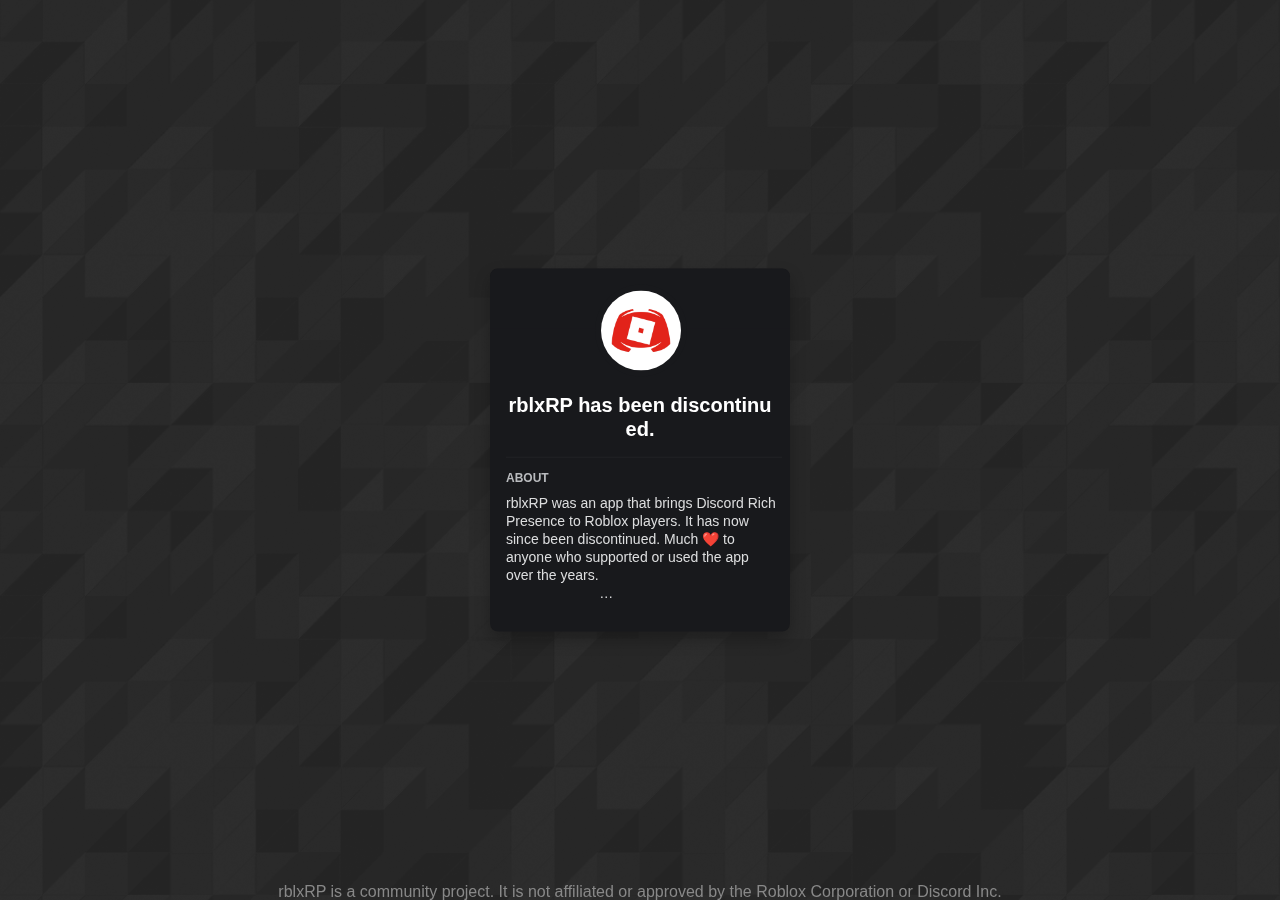
<file: index.html>
<html class="theme-dark">

<head>
    <title>rblxRP</title>
    <link rel="stylesheet" href="discord.css">
    <link rel="preconnect" href="https://fonts.googleapis.com">
<link rel="preconnect" href="https://fonts.gstatic.com" crossorigin>
<link href="https://fonts.googleapis.com/css2?family=Source+Sans+Pro:wght@400;600;700&display=swap" rel="stylesheet"> 
    <style>
        body {
            background-image: url("assets/darkLoadingTexture.png");
        }
        .userPopout-xaxa6l {
            position: fixed;
            top: 50vh;
            left: 50vw;
            transform: translate(-50%, -50%);
        }
        .footer {
            position: fixed;
            bottom: 0;
            width: 100%;
            color: #888;
            text-align: center;
            pointer-events:none;
        }
    </style>
</head>

<body>
    <div id="container">
        <div aria-label="rblxRP" class="userPopout-xaxa6l" role="dialog" tabindex="-1" aria-modal="true"
            style="width: 300px;">
            <div class="headerNormal-3KXFBt">
                <div class="banner-2QYc2d popoutBanner-19WKGg" style="background-color: #18191c">
                </div>
            </div>
            <div class="avatarWrapperNormal-26WQIb avatarWrapper-3r9PdD avatarPositionNormal-aZjAsn " role="button"
                tabindex="0" style="left:105px;">
                <div class="avatar-37jOim wrapper-3t9DeA" role="img" aria-label="rblxRP Version 3" aria-hidden="false"
                    style="width: 80px; height: 80px;">
                    <div class="avatarStack-2Dr8S9"><img
                            src="assets/rblxrp.png"
                            alt=" " style="border-radius: 100%;" class="avatar-VxgULZ" aria-hidden="true"></div>
                </div>
            </div>
            <div class="headerTop-3vNv-a" style="text-align: center;">
                <div class="headerText-1vVs-U">
                    <div class="headerTagNoNickname-3qrd77 headerTag-3GFl76 nameTag-m8r81H"><span
                            class="username-2b1r56 headerTagUsernameNoNickname-2-Y5Ct headerTagUsernameBase-1NqrY5">rblxRP has been discontinued.</span>
                    </div>

                </div>
            </div>
            <div class="body-3HBlXn thin-1ybCId scrollerBase-289Jih" dir="ltr"
                style="overflow: hidden scroll; padding-right: 8px;">
                <div class="divider-ewBQKj"></div>
                <div class="aboutMeSection-1Fw5Ia">
                    <h3 class="aboutMeTitle-1IYtPE base-1x0h_U size12-3cLvbJ muted-3-7c5L uppercase-3VWUQ9">About
                    </h3>
                    <div class="aboutMeBody-3GuvKk markup-2BOw-j clamped-IwJfxR">rblxRP was an app that brings Discord Rich Presence to Roblox players. It has now since been discontinued. Much ❤️ to anyone who supported or used the app over the years.
                        <br><center><a href="https://github.com/rblxRP/rblxRP">GitHub</a></center>
                    </div>
                </div>
                <div aria-hidden="true"
                    style="position: absolute; pointer-events: none; min-height: 0px; min-width: 1px; flex: 0 0 auto; height: 14px;">
                </div>
            </div>
        </div>
        <div class="footer">
            rblxRP is a community project. It is not affiliated or approved by the Roblox Corporation or Discord Inc.
        </div>
    </div>
</body>

</html>
</file>
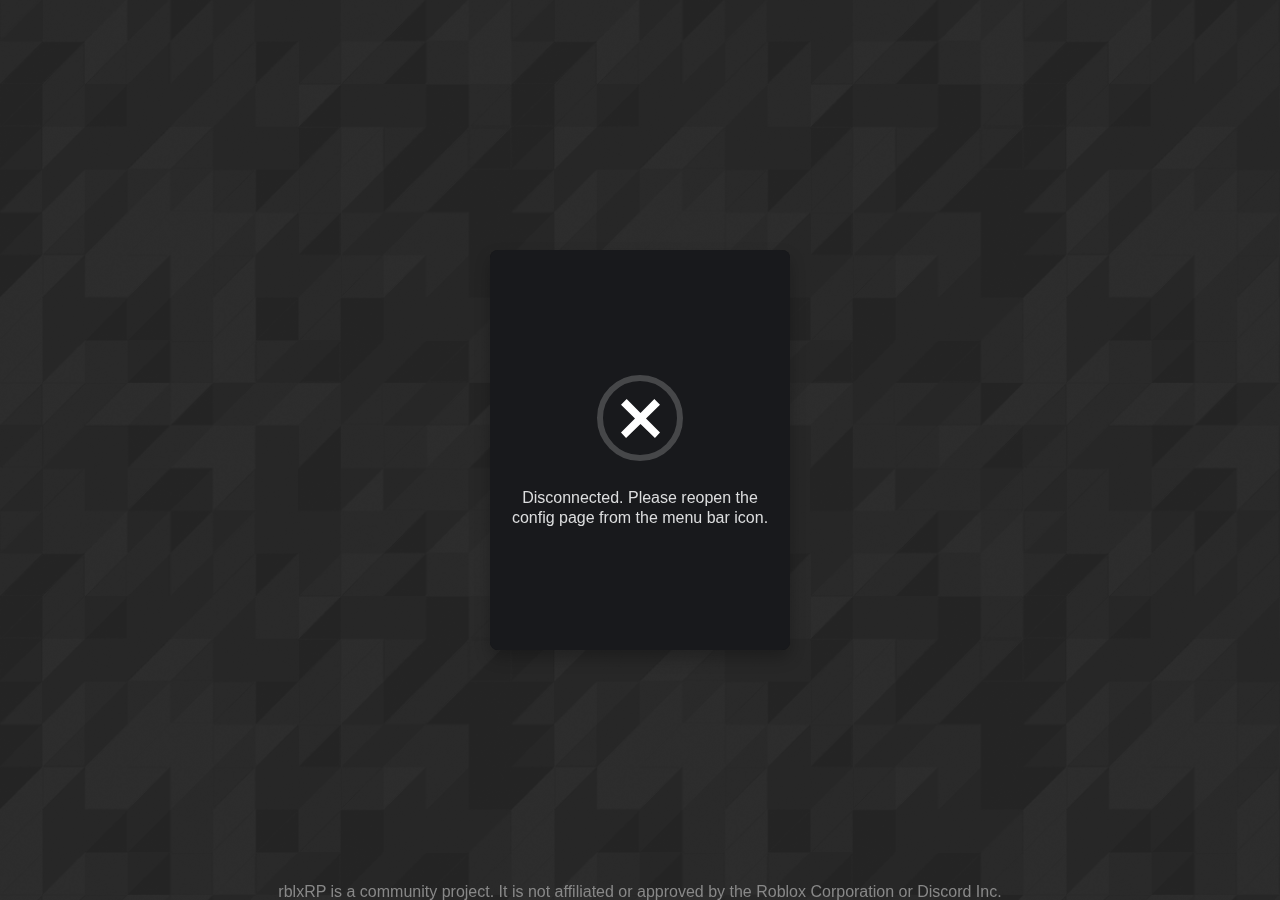
<file: config.html>
<html class="theme-dark">

<head>
    <title>rblxRP Config</title>
    <link rel="stylesheet" href="discord.css">
    <link rel="preconnect" href="https://fonts.googleapis.com">
<link rel="preconnect" href="https://fonts.gstatic.com" crossorigin>
<link href="https://fonts.googleapis.com/css2?family=Source+Sans+Pro:wght@400;600;700&display=swap" rel="stylesheet"> 
<style>
    body {
        background-image: url("assets/darkLoadingTexture.png");
    }
        .userPopout-xaxa6l {
            position: fixed;
            top: 50vh;
            left: 50vw;
            transform: translate(-50%, -50%);
        }

        .footer {
            position: fixed;
            bottom: 0;
            width: 100%;
            color: #888;
            text-align: center;
        }
    </style>
</head>

<body>
    <div id="container">
        <div aria-label="rblxRP" class="userPopout-xaxa6l" role="dialog" tabindex="-1" aria-modal="true"
            style="width: 300px; display:none;">
            <div class="headerNormal-3KXFBt">
                <div class="banner-2QYc2d popoutBanner-19WKGg" style="background-color: #18191c">
                </div>
            </div>
            <div class="avatarWrapperNormal-26WQIb avatarWrapper-3r9PdD avatarPositionNormal-aZjAsn " role="button"
                tabindex="0">
                <div class="avatar-37jOim wrapper-3t9DeA" role="img" aria-hidden="false"
                    style="width: 80px; height: 80px;">
                    <div class="avatarStack-2Dr8S9"><img
                            src="assets/rblxrp.png"
                            alt=" " style="border-radius: 100%;" class="avatar-VxgULZ" aria-hidden="true"></div>
                </div>
            </div>
            <div class="headerTop-3vNv-a">
                <div class="headerText-1vVs-U">
                    <div class="headerTagNoNickname-3qrd77 headerTag-3GFl76 nameTag-m8r81H"><span
                            class="username-2b1r56 headerTagUsernameNoNickname-2-Y5Ct headerTagUsernameBase-1NqrY5">rblxRP</span><span
                            class="headerTagDiscriminatorNoNickname-D-AYUN discrimBase-24vY8o"> v3</span></div>
                </div>
            </div>
            <div class="body-3HBlXn thin-1ybCId scrollerBase-289Jih" dir="ltr"
                style="overflow: hidden scroll; padding-right: 8px;">
                <p id="connstatus"
                    class="headerTextNormal-2mGWX3 headerText-1HLrL7 flex-1O1GKY marginBottom8-AtZOdT base-1x0h_U size12-3cLvbJ">
                    Status</p>
                <div class="divider-ewBQKj"></div>
                <div class="bodyInnerWrapper-26fQXj">
                    <div class="activityUserPopout-2yItg2 activity-2INFPu newPopoutActivityStyles">

                        <h3
                            class="headerTextNormal-2mGWX3 headerText-1HLrL7 flex-1O1GKY marginBottom8-AtZOdT base-1x0h_U size12-3cLvbJ">
                            Playing a game</h3>
                        <div class="bodyNormal-2D39hT body-ZAhrcj flex-1O1GKY alignCenter-1dQNNs"
                            style="transition: 0.5s opacity;">
                            <div class="assets-VMAukC"><img alt=""
                                    src="https://cdn.discordapp.com/app-assets/626092891667824688//627161141868494898.png"
                                    class="assetsLargeImageUserPopout-3Pp8BK assetsLargeImage-eYwpTX noUserDrag-5Mb43F "><img
                                    alt="http://rblxrp.xyz"
                                    src="assets/rblxrp.png"
                                    class="assetsSmallImageUserPopout-2yc71g assetsSmallImage-3_3Bzj noUserDrag-5Mb43F"
                                    aria-label="http://rblxrp.xyz"></div>
                            <div class="contentImagesUserPopout-1vLdRA content-3JfFJh" style="flex: 1 1 auto;">
                                <h3 class="nameNormal-2lqVQK ellipsis-1XUmPN textRow-19NEd_ base-1x0h_U size14-e6ZScH"
                                    title="Roblox"><span class="activityName-1IaRLn">Roblox</span></h3>
                                <div class="details-38sfDr ellipsis-1XUmPN textRow-19NEd_">
                                    Jailbreak</div>
                                <div class="state-Tt0LO3 ellipsis-1XUmPN textRow-19NEd_"><span>by
                                        Badimo</span></div>
                            </div>
                        </div>
                    </div>

                </div>
                <div aria-hidden="true"
                    style="position: absolute; pointer-events: none; min-height: 0px; min-width: 1px; flex: 0 0 auto; height: 14px;">
                </div>

                <div class="aboutMeSection-1Fw5Ia">
                    <h3 class="aboutMeTitle-1IYtPE base-1x0h_U size12-3cLvbJ muted-3-7c5L uppercase-3VWUQ9">Default Icon
                    </h3>
                    <div class="aboutMeBody-3GuvKk markup-2BOw-j clamped-IwJfxR">
                        <select id="icon" class="select-2fjwPw lookFilled-22uAsw">
                            <option value="rblxrp">rblxRP</option>
                            <option value="logo_shiny">Shiny Roblox</option>
                            <option value="logo_red">Red Roblox</option>
                            <option value="logo_old">Old Logo</option>
                        </select>
                    </div>
                    <br>
                    <h3 class="aboutMeTitle-1IYtPE base-1x0h_U size12-3cLvbJ muted-3-7c5L uppercase-3VWUQ9">Studio Presence
                    </h3>
                    <label for='studio' class="aboutMeBody-3GuvKk markup-2BOw-j clamped-IwJfxR"><input type="checkbox" id="studio">Enable Studio Presence</input>
Please note that enabling this will install a Roblox Studio plugin.
                    </div>
                    <br>
                    <div class="aboutMeBody-3GuvKk markup-2BOw-j clamped-IwJfxR"><center><a href="https://discord.gg/5aQSDGCTX6">Join our Discord</a> &bull; <a
                                href="https://github.com/rblxRP/rblxRP">GitHub</a> &bull; <a
                                href="https://app.archbee.io/public/9df1xAuEKf28ejvqOaTdm">Help</a></center>
                    </div>
                </div>
            </div>
        </div>
        <div class="footer">
            rblxRP is a community project. It is not affiliated or approved by the Roblox Corporation or Discord Inc.
        </div>
    </div>
    <script>
        var socket = new WebSocket("ws://127.0.0.1:5816");

        function error(text) {
            document.querySelector(".userPopout-xaxa6L").style.display = "block";
            document.querySelector(".userPopout-xaxa6L").innerHTML =
                `<div class="oauth2Wrapper-mHbF5q"><div class="wrapper-L5YRoB"><div class="header-3a78__ headerFailure-2bMPeV"></div><div class="colorStandard-2KCXvj size16-1P40sf text-23oMQC">${text}</div></div></div>`

        }
        socket.onopen = function () {
            console.log("Connected to rblxRP");
            document.querySelector("#icon").onchange = () => {
                socket.send(`{"defaultIcon":"${document.querySelector("#icon").value}"}`);
            }
            document.querySelector("#studio").onchange = () => {
                socket.send(`{"studioPresence":${document.querySelector("#studio").checked}}`);
            }
        };
        socket.onmessage = function (event) {
            var data = JSON.parse(event.data);
            document.querySelector(".userPopout-xaxa6L").style.display = "block";
            console.log(data);

            document.querySelector(".assetsLargeImage-eYwpTX").src = "assets/" + data.config.defaultIcon + ".png";
            document.querySelector("#icon").value = data.config.defaultIcon;
            document.querySelector("#studio").checked = data.config.studioPresence;

            switch (data.state.type) {
                case "none":
                    document.querySelector(".activityName-1IaRLn").innerText = "Nothing playing"
                    document.querySelector(".details-38sfDr").innerText = ""
                    document.querySelector(".state-Tt0LO3").innerText = ""
                    break;
                case "game":
                    document.querySelector(".activityName-1IaRLn").innerText = "Roblox"
                    if (!data.state.info.name) setTimeout(() => socket.send("{}"), 100) // refresh because no name likely is the promise hasn't resolved yet.
                    document.querySelector(".details-38sfDr").innerText =  data.state.info.name || data.state.gameId
                    document.querySelector(".state-Tt0LO3").innerText = "by " + (data.state.info.by || "A Roblox Developer")
                    if (data.state.info.iconKey && data.state.info.iconKey.startsWith("http")) 
                        document.querySelector(".assetsLargeImage-eYwpTX").src = data.state.info.iconKey
                    break;
                case "studio":
                    document.querySelector(".activityName-1IaRLn").innerText = "Roblox Studio"
                    document.querySelector(".details-38sfDr").innerText =  data.state.info.name || data.state.providedState.gameName || "Working on a game"
                    document.querySelector(".state-Tt0LO3").innerText = data.state.providedState.state || "Working on a game"
                    break;
                case "error":
                    document.querySelector(".activityName-1IaRLn").innerText = "Errored"
                    document.querySelector(".details-38sfDr").innerText = ""
                    document.querySelector(".state-Tt0LO3").innerText = ""
                    break;
                case "loading":
                    document.querySelector(".activityName-1IaRLn").innerText = "Loading..."
                    document.querySelector(".details-38sfDr").innerText = data.state.message
                    document.querySelector(".state-Tt0LO3").innerText = ""
                    break;
            }

            if (data.discord && data.discord.env && data.discord.env.user) {
                document.querySelector(".username-2b1r56").innerText = data.discord.env.user.username
                document.querySelector(".discrimBase-24vY8o").innerText = "#" + data.discord.env.user.discriminator
                document.querySelector(".avatar-VxgULZ").src =
                    `https://${data.discord.env.config.cdn_host}/avatars/${data.discord.env.user.id}/${data.discord.env.user.avatar}.webp?size=128`
            }
            switch (data.discord.status) {
                case "connected":
                    var name = data.discord.env.config.api_endpoint.split(".")[0].replace(/\//g, "")
                    document.querySelector("#connstatus").innerText = "Connected to Discord " + (name == "discord" ?
                        "" : name);
                    break;
                case "connecting":
                    document.querySelector("#connstatus").innerText = "Connecting to Discord...";
                    break;
                case "disconnected":
                    document.querySelector("#connstatus").innerText = "Disconnected from Discord";
                    break;
                case "errored":
                    document.querySelector("#connstatus").innerText = "Could not connect to Discord";
                    break;
            }
            
        }
        socket.onerror = function (event) {
            console.log("Error: ", event);
            error(event.toString());

        }
        socket.onclose = function (event) {
            console.log("Disconnected from rblxRP");
            error("Disconnected. Please reopen the config page from the menu bar icon.")
        }
    </script>
</body>

</html>
</file>
<file: discord.css>
@-webkit-keyframes spinner-wandering-cubes-1eyF3t{25%{-webkit-transform:translateX(22px) rotate(-90deg) scale(.5);transform:translateX(22px) rotate(-90deg) scale(.5)}50%{-webkit-transform:translateX(22px) translateY(22px) rotate(-180deg);transform:translateX(22px) translateY(22px) rotate(-180deg)}75%{-webkit-transform:translateX(0) translateY(22px) rotate(-270deg) scale(.5);transform:translateX(0) translateY(22px) rotate(-270deg) scale(.5)}to{-webkit-transform:rotate(-1turn);transform:rotate(-1turn)}}@keyframes spinner-wandering-cubes-1eyF3t{25%{-webkit-transform:translateX(22px) rotate(-90deg) scale(.5);transform:translateX(22px) rotate(-90deg) scale(.5)}50%{-webkit-transform:translateX(22px) translateY(22px) rotate(-180deg);transform:translateX(22px) translateY(22px) rotate(-180deg)}75%{-webkit-transform:translateX(0) translateY(22px) rotate(-270deg) scale(.5);transform:translateX(0) translateY(22px) rotate(-270deg) scale(.5)}to{-webkit-transform:rotate(-1turn);transform:rotate(-1turn)}}@-webkit-keyframes spinner-chasing-dots-rotate-1WX_VU{to{-webkit-transform:rotate(1turn);transform:rotate(1turn)}}@keyframes spinner-chasing-dots-rotate-1WX_VU{to{-webkit-transform:rotate(1turn);transform:rotate(1turn)}}@-webkit-keyframes spinner-chasing-dots-bounce-39u8Kf{0%,to{-webkit-transform:scale(0);transform:scale(0)}50%{-webkit-transform:scale(1);transform:scale(1)}}@keyframes spinner-chasing-dots-bounce-39u8Kf{0%,to{-webkit-transform:scale(0);transform:scale(0)}50%{-webkit-transform:scale(1);transform:scale(1)}}@-webkit-keyframes spinner-pulsing-ellipsis-1qRxRG{0%{-webkit-transform:scale(1);transform:scale(1);opacity:1}50%{-webkit-transform:scale(.8);transform:scale(.8);opacity:.3}to{-webkit-transform:scale(1);transform:scale(1);opacity:1}}@keyframes spinner-pulsing-ellipsis-1qRxRG{0%{-webkit-transform:scale(1);transform:scale(1);opacity:1}50%{-webkit-transform:scale(.8);transform:scale(.8);opacity:.3}to{-webkit-transform:scale(1);transform:scale(1);opacity:1}}@-webkit-keyframes spinner-low-motion-kHWo1a{0%{opacity:1}50%{opacity:.6}to{opacity:1}}@keyframes spinner-low-motion-kHWo1a{0%{opacity:1}50%{opacity:.6}to{opacity:1}}@-webkit-keyframes spinner-spinning-circle-rotate-1-ejtM{to{-webkit-transform:rotate(1turn);transform:rotate(1turn)}}@keyframes spinner-spinning-circle-rotate-1-ejtM{to{-webkit-transform:rotate(1turn);transform:rotate(1turn)}}@-webkit-keyframes spinner-spinning-circle-dash-3G9Wwf{0%{stroke-dasharray:1,200;stroke-dashoffset:0}50%{stroke-dasharray:130,200}to{stroke-dasharray:130,200;stroke-dashoffset:-124}}@keyframes spinner-spinning-circle-dash-3G9Wwf{0%{stroke-dasharray:1,200;stroke-dashoffset:0}50%{stroke-dasharray:130,200}to{stroke-dasharray:130,200;stroke-dashoffset:-124}}[data-accessibility*=desaturate]{-webkit-filter:saturate(var(--saturation-factor,1));filter:saturate(var(--saturation-factor,1))}.theme-dark{--brightness:calc(1.5 - var(--saturation-factor, 1)*0.5);--contrast:var(--saturation-factor,1)}.button-38aScr{position:relative;display:-webkit-box;display:-ms-flexbox;display:flex;-webkit-box-pack:center;-ms-flex-pack:center;justify-content:center;-webkit-box-align:center;-ms-flex-align:center;align-items:center;-webkit-box-sizing:border-box;box-sizing:border-box;background:0 0;border:none;border-radius:3px;font-size:14px;font-weight:400;line-height:16px;padding:2px 16px;-webkit-user-select:none;-moz-user-select:none;-ms-user-select:none;user-select:none}.button-38aScr:disabled{cursor:not-allowed;opacity:.5}.theme-dark .lookFilled-1Gx00P.colorGrey-2DXtkV{color:#fff;background-color:#4f545c}.theme-dark .lookFilled-1Gx00P.colorGrey-2DXtkV:hover{background-color:#5d6269}.theme-dark .lookFilled-1Gx00P.colorGrey-2DXtkV:active{background-color:#72767d}.theme-dark .lookFilled-1Gx00P.colorGrey-2DXtkV:disabled{background-color:#4f545c}.lookFilled-1Gx00P{-webkit-transition:background-color .17s ease,color .17s ease;transition:background-color .17s ease,color .17s ease}.grow-q77ONN{width:auto}.lookFilled-1Gx00P .contents-18-Yxp{margin:0 auto;white-space:nowrap;text-overflow:ellipsis;overflow:hidden}@media (-ms-high-contrast:active),(-ms-high-contrast:none){.lookFilled-1Gx00P .contents-18-Yxp{margin:0}}.flex-1O1GKY{display:-webkit-box;display:-ms-flexbox;display:flex}.alignCenter-1dQNNs{-webkit-box-align:center;-ms-flex-align:center;align-items:center}.alignStretch-DpGPf3{-webkit-box-align:stretch;-ms-flex-align:stretch;align-items:stretch}.justifyStart-2NDFzi{-webkit-box-pack:start;-ms-flex-pack:start;justify-content:flex-start}.wrap-ZIn9Iy{-ms-flex-wrap:wrap;flex-wrap:wrap}.directionColumn-35P_nr{-webkit-box-orient:vertical;-webkit-box-direction:normal;-ms-flex-direction:column;flex-direction:column}.colorStandard-2KCXvj{color:var(--text-normal)}.size12-3cLvbJ{font-size:12px;line-height:16px}.size14-e6ZScH{font-size:14px;line-height:18px}.size16-1P40sf{font-size:16px;line-height:20px}.size20-17Iy80{font-size:20px;line-height:24px}.scrollerBase-289Jih{position:relative;-webkit-box-sizing:border-box;box-sizing:border-box;min-height:0;-webkit-box-flex:1;-ms-flex:1 1 auto;flex:1 1 auto}.thin-1ybCId{scrollbar-width:thin}.thin-1ybCId{scrollbar-color:var(--scrollbar-thin-thumb) var(--scrollbar-thin-track)}.thin-1ybCId::-webkit-scrollbar{width:8px;height:8px}.thin-1ybCId::-webkit-scrollbar-track{border-color:var(--scrollbar-thin-track);background-color:var(--scrollbar-thin-track);border:2px solid var(--scrollbar-thin-track)}.thin-1ybCId::-webkit-scrollbar-thumb{background-clip:padding-box;border:2px solid transparent;border-radius:4px;background-color:var(--scrollbar-thin-thumb);min-height:40px}.thin-1ybCId::-webkit-scrollbar-corner{background-color:transparent}.marginBottom8-AtZOdT{margin-bottom:8px}.base-1x0h_U{font-family:var(--font-display);font-weight:600;color:var(--header-primary)}.base-1x0h_U.muted-3-7c5L{color:var(--header-secondary)}.uppercase-3VWUQ9{text-transform:uppercase}.size12-3R0845{font-size:12px}.noUserDrag-5Mb43F{-webkit-user-drag:none}@-webkit-keyframes placeholderPulse-2NB6YJ{0%{opacity:.2}50%{opacity:.5}to{opacity:.2}}@keyframes placeholderPulse-2NB6YJ{0%{opacity:.2}50%{opacity:.5}to{opacity:.2}}.wrapper-3t9DeA{position:relative;border-radius:50%}.avatarStack-2Dr8S9{display:grid;width:100%;height:100%}.avatar-VxgULZ{width:100%;height:100%;grid-area:1/1}.avatar-VxgULZ{display:block;-o-object-fit:cover;object-fit:cover;pointer-events:none}.avatar-VxgULZ:before{content:"";display:block;width:100%;height:100%;background-color:var(--background-modifier-accent)}.select-2fjwPw{border:1px solid transparent;padding:8px 8px 8px 12px;cursor:pointer;color:var(--text-normal);-webkit-box-sizing:border-box;box-sizing:border-box;display:grid;grid-template-columns:1fr auto;-webkit-box-align:center;-ms-flex-align:center;align-items:center;border-radius:4px;font-weight:400}.lookFilled-22uAsw.select-2fjwPw{background-color:var(--background-secondary);border-color:var(--background-tertiary)}@-webkit-keyframes outgoing-call-pulse-E6kWPF{0%{opacity:0;-webkit-transform:scaleX(1);transform:scaleX(1)}11.56%{opacity:1}39.02%{opacity:0;-webkit-transform:scale3d(1.1,1.1,1);transform:scale3d(1.1,1.1,1)}39.03%{-webkit-transform:scaleX(1);transform:scaleX(1)}39.04%{opacity:1}66.48%{opacity:0;-webkit-transform:scale3d(1.1,1.1,1);transform:scale3d(1.1,1.1,1)}to{opacity:0;-webkit-transform:scaleX(1);transform:scaleX(1)}}@keyframes outgoing-call-pulse-E6kWPF{0%{opacity:0;-webkit-transform:scaleX(1);transform:scaleX(1)}11.56%{opacity:1}39.02%{opacity:0;-webkit-transform:scale3d(1.1,1.1,1);transform:scale3d(1.1,1.1,1)}39.03%{-webkit-transform:scaleX(1);transform:scaleX(1)}39.04%{opacity:1}66.48%{opacity:0;-webkit-transform:scale3d(1.1,1.1,1);transform:scale3d(1.1,1.1,1)}to{opacity:0;-webkit-transform:scaleX(1);transform:scaleX(1)}}@-webkit-keyframes incoming-call-pulse-1fX7DI{0%{opacity:0;-webkit-transform:scaleX(1);transform:scaleX(1)}0.7%{opacity:1}25.54%{opacity:0;-webkit-transform:scale3d(1.1,1.1,1);transform:scale3d(1.1,1.1,1)}25.55%{-webkit-transform:scaleX(1);transform:scaleX(1)}25.56%{opacity:1}49.98%{opacity:0;-webkit-transform:scale3d(1.1,1.1,1);transform:scale3d(1.1,1.1,1)}49.99%{-webkit-transform:scaleX(1);transform:scaleX(1)}50%{opacity:1}74.69%{opacity:0;-webkit-transform:scale3d(1.1,1.1,1);transform:scale3d(1.1,1.1,1)}74.70%{-webkit-transform:scaleX(1);transform:scaleX(1)}74.71%{opacity:1}to{opacity:0;-webkit-transform:scale3d(1.1,1.1,1);transform:scale3d(1.1,1.1,1)}}@keyframes incoming-call-pulse-1fX7DI{0%{opacity:0;-webkit-transform:scaleX(1);transform:scaleX(1)}0.7%{opacity:1}25.54%{opacity:0;-webkit-transform:scale3d(1.1,1.1,1);transform:scale3d(1.1,1.1,1)}25.55%{-webkit-transform:scaleX(1);transform:scaleX(1)}25.56%{opacity:1}49.98%{opacity:0;-webkit-transform:scale3d(1.1,1.1,1);transform:scale3d(1.1,1.1,1)}49.99%{-webkit-transform:scaleX(1);transform:scaleX(1)}50%{opacity:1}74.69%{opacity:0;-webkit-transform:scale3d(1.1,1.1,1);transform:scale3d(1.1,1.1,1)}74.70%{-webkit-transform:scaleX(1);transform:scaleX(1)}74.71%{opacity:1}to{opacity:0;-webkit-transform:scale3d(1.1,1.1,1);transform:scale3d(1.1,1.1,1)}}.username-14V20E{display:-webkit-box;display:-ms-flexbox;display:flex;-webkit-box-align:center;-ms-flex-align:center;align-items:center}.banner-2InC54{display:-webkit-box;display:-ms-flexbox;display:flex;-webkit-box-direction:normal}.banner-2InC54{background-color:var(--brand-experiment);margin:0;height:120px;border-top-left-radius:5px;border-top-right-radius:5px;-webkit-box-orient:horizontal;-ms-flex-direction:row;flex-direction:row;-webkit-box-align:center;-ms-flex-align:center;align-items:center;position:relative}.image-2568Gg{margin-top:24px;height:90px;width:auto}.oauth2Wrapper-mHbF5q{min-width:280px;max-width:400px;min-height:400px;display:-webkit-box;display:-ms-flexbox;display:flex;-webkit-box-pack:center;-ms-flex-pack:center;justify-content:center;-webkit-box-align:center;-ms-flex-align:center;align-items:center;position:relative;border-radius:5px;-webkit-box-shadow:var(--elevation-high);box-shadow:var(--elevation-high);background-color:var(--background-floating)}.wrapper-L5YRoB{display:-webkit-box;display:-ms-flexbox;display:flex;-webkit-box-orient:vertical;-webkit-box-direction:normal;-ms-flex-direction:column;flex-direction:column;-webkit-box-pack:center;-ms-flex-pack:center;justify-content:center;-webkit-box-align:center;-ms-flex-align:center;align-items:center;padding:0 16px}.header-3a78__{background-position:50%;background-repeat:no-repeat;display:inline-block}.text-23oMQC{margin-top:24px;text-align:center}.headerFailure-2bMPeV{width:92px;height:92px;background:url(assets/0465bf5dca08d42fb8b642ecba138d03.svg) no-repeat}[data-popout-root],html{--brand-experiment-100:hsl(240,calc(var(--saturation-factor, 1)*77.8%),98.2%);--brand-experiment-130:hsl(236,calc(var(--saturation-factor, 1)*87.5%),96.9%);--brand-experiment-160:hsl(235,calc(var(--saturation-factor, 1)*84.6%),94.9%);--brand-experiment-200:hsl(236,calc(var(--saturation-factor, 1)*83.3%),92.9%);--brand-experiment-230:hsl(236,calc(var(--saturation-factor, 1)*87%),91%);--brand-experiment-260:hsl(235,calc(var(--saturation-factor, 1)*86.2%),88.6%);--brand-experiment-300:hsl(235,calc(var(--saturation-factor, 1)*86.1%),85.9%);--brand-experiment-330:hsl(235,calc(var(--saturation-factor, 1)*85.1%),81.6%);--brand-experiment-360:hsl(235,calc(var(--saturation-factor, 1)*86.1%),77.5%);--brand-experiment-400:hsl(235,calc(var(--saturation-factor, 1)*86.1%),71.8%);--brand-experiment-430:hsl(235,calc(var(--saturation-factor, 1)*85.7%),69.8%);--brand-experiment-460:hsl(235,calc(var(--saturation-factor, 1)*85.5%),67.5%);--brand-experiment:hsl(235,calc(var(--saturation-factor, 1)*85.6%),64.7%);--brand-experiment-500:hsl(235,calc(var(--saturation-factor, 1)*85.6%),64.7%);--brand-experiment-530:hsl(235,calc(var(--saturation-factor, 1)*66.7%),58.8%);--brand-experiment-560:hsl(235,calc(var(--saturation-factor, 1)*51.4%),52.4%);--brand-experiment-600:hsl(235,calc(var(--saturation-factor, 1)*46.7%),44.1%);--brand-experiment-630:hsl(235,calc(var(--saturation-factor, 1)*46.7%),38.2%);--brand-experiment-660:hsl(235,calc(var(--saturation-factor, 1)*47.1%),33.3%);--brand-experiment-700:hsl(235,calc(var(--saturation-factor, 1)*47%),25.9%);--brand-experiment-730:hsl(235,calc(var(--saturation-factor, 1)*46.8%),24.3%);--brand-experiment-760:hsl(234,calc(var(--saturation-factor, 1)*46.9%),22.2%);--brand-experiment-800:hsl(235,calc(var(--saturation-factor, 1)*47.5%),19.4%);--brand-experiment-830:hsl(235,calc(var(--saturation-factor, 1)*47.4%),14.9%);--brand-experiment-860:hsl(235,calc(var(--saturation-factor, 1)*46.9%),9.6%);--brand-experiment-900:hsl(233,calc(var(--saturation-factor, 1)*50%),3.1%);--brand-experiment-05a:hsla(235,calc(var(--saturation-factor, 1)*85.6%),64.7%,0.05);--brand-experiment-10a:hsla(235,calc(var(--saturation-factor, 1)*85.6%),64.7%,0.1);--brand-experiment-15a:hsla(235,calc(var(--saturation-factor, 1)*85.6%),64.7%,0.15);--brand-experiment-20a:hsla(235,calc(var(--saturation-factor, 1)*85.6%),64.7%,0.2);--brand-experiment-25a:hsla(235,calc(var(--saturation-factor, 1)*85.6%),64.7%,0.25);--brand-experiment-30a:hsla(235,calc(var(--saturation-factor, 1)*85.6%),64.7%,0.3);--brand-experiment-35a:hsla(235,calc(var(--saturation-factor, 1)*85.6%),64.7%,0.35);--brand-experiment-40a:hsla(235,calc(var(--saturation-factor, 1)*85.6%),64.7%,0.4);--brand-experiment-45a:hsla(235,calc(var(--saturation-factor, 1)*85.6%),64.7%,0.45);--brand-experiment-50a:hsla(235,calc(var(--saturation-factor, 1)*85.6%),64.7%,0.5);--brand-experiment-55a:hsla(235,calc(var(--saturation-factor, 1)*85.6%),64.7%,0.55);--brand-experiment-60a:hsla(235,calc(var(--saturation-factor, 1)*85.6%),64.7%,0.6);--brand-experiment-65a:hsla(235,calc(var(--saturation-factor, 1)*85.6%),64.7%,0.65);--brand-experiment-70a:hsla(235,calc(var(--saturation-factor, 1)*85.6%),64.7%,0.7);--brand-experiment-75a:hsla(235,calc(var(--saturation-factor, 1)*85.6%),64.7%,0.75);--brand-experiment-80a:hsla(235,calc(var(--saturation-factor, 1)*85.6%),64.7%,0.8);--brand-experiment-85a:hsla(235,calc(var(--saturation-factor, 1)*85.6%),64.7%,0.85);--brand-experiment-90a:hsla(235,calc(var(--saturation-factor, 1)*85.6%),64.7%,0.9);--brand-experiment-95a:hsla(235,calc(var(--saturation-factor, 1)*85.6%),64.7%,0.95)}a,body,div,h1,h2,h3,h4,h5,h6,html,img,label,p,q,s,span,tt,var{margin:0;padding:0;border:0;font-weight:inherit;font-style:inherit;font-family:inherit;font-size:100%;vertical-align:baseline}a{color:var(--text-link);text-decoration:none;cursor:pointer}a img{border:none}body{line-height:1;margin:0;padding:0;font-family:var(--font-primary);overflow:hidden;-webkit-user-select:none;-moz-user-select:none;-ms-user-select:none;user-select:none;background:0 0}p{margin:14px 0}::-webkit-input-placeholder,select{font-family:var(--font-primary);font-weight:400}::-moz-placeholder,select{font-family:var(--font-primary);font-weight:400}:-ms-input-placeholder,select{font-family:var(--font-primary);font-weight:400}::placeholder,select{font-family:var(--font-primary);font-weight:400}button{font-family:var(--font-primary);font-weight:400;border:0;cursor:pointer}:root{--font-primary:"Source Sans Pro","Helvetica Neue",Helvetica,Arial,sans-serif;--font-display:"Source Sans Pro","Helvetica Neue",Helvetica,Arial,sans-serif;--font-code:Consolas,"Andale Mono WT","Andale Mono","Lucida Console","Lucida Sans Typewriter","DejaVu Sans Mono","Bitstream Vera Sans Mono","Liberation Mono","Nimbus Mono L",Monaco,"Courier New",Courier,monospace;--font-korean:"Source Sans Pro","Apple SD Gothic Neo","NanumBarunGothic","\B9D1\C740   \ACE0\B515","Malgun Gothic",Gulim,êµ´ë¦¼,Dotum,ë‹ì›€,"Helvetica Neue",Helvetica,Arial,sans-serif;--font-japanese:"Source Sans Pro",Hiragino Sans,"\30D2\30E9\30AE\30CE\89D2\30B4   ProN W3","Hiragino Kaku Gothic ProN","\30E1\30A4\30EA\30AA",Meiryo,Osaka,"MS PGothic","Helvetica Neue",Helvetica,Arial,sans-serif;--font-chinese-simplified:"Source Sans Pro","Microsoft YaHei New",å¾®è½¯é›…é»‘,"Microsoft Yahei","Microsoft JhengHei",å®‹ä½“,SimSun,"Helvetica Neue",Helvetica,Arial,sans-serif;--font-chinese-traditional:"Source Sans Pro","Microsoft JhengHei",å¾®è»Ÿæ­£é»‘é«”,"Microsoft JhengHei UI","Microsoft YaHei",å¾®è»Ÿé›…é»‘,å®‹ä½“,SimSun,"Helvetica Neue",Helvetica,Arial,sans-serif}@font-face{font-family:"Source Sans Pro";font-weight:300;src:url(https://canary.discord.com/assets/6c6374bad0b0b6d204d8d6dc4a18d820.woff) format("woff")}@font-face{font-family:"Source Sans Pro";font-weight:400;src:url(https://canary.discord.com/assets/e8acd7d9bf6207f99350ca9f9e23b168.woff) format("woff")}@font-face{font-family:"Source Sans Pro";font-weight:400;src:url(https://canary.discord.com/assets/3bdef1251a424500c1b3a78dea9b7e57.woff) format("woff")}@font-face{font-family:"Source Sans Pro";font-weight:600;src:url(https://canary.discord.com/assets/be0060dafb7a0e31d2a1ca17c0708636.woff) format("woff")}@font-face{font-family:"Source Sans Pro";font-weight:700;src:url(https://canary.discord.com/assets/8e12fb4f14d9c4592eb8ec9f22337b04.woff) format("woff")}@font-face{font-family:Ginto;font-weight:300;src:url(https://canary.discord.com/assets/148d0f25ba9c02a9190be23e882c7f87.woff) format("woff")}@font-face{font-family:Ginto;font-weight:400;src:url(https://canary.discord.com/assets/32c4f766e4892c054dfd367dbe0fc6dc.woff) format("woff")}@font-face{font-family:Ginto;font-weight:400;src:url(https://canary.discord.com/assets/32c4f766e4892c054dfd367dbe0fc6dc.woff) format("woff")}@font-face{font-family:Ginto;font-weight:600;src:url(https://canary.discord.com/assets/88055567e3d928bcb1e67e967081572e.woff) format("woff")}@font-face{font-family:Ginto;font-weight:700;src:url(https://canary.discord.com/assets/746a4f241e03deffc59b08c5650cf458.woff) format("woff")}@font-face{font-family:Ginto;font-weight:300;font-style:italic;src:url(https://canary.discord.com/assets/26ec135289ee1c4e5439e30fa7d771b0.woff) format("woff")}@font-face{font-family:Ginto;font-weight:400;font-style:italic;src:url(https://canary.discord.com/assets/7a504226cbb79a1a6990a72266007030.woff) format("woff")}@font-face{font-family:Ginto;font-weight:400;font-style:italic;src:url(https://canary.discord.com/assets/7a504226cbb79a1a6990a72266007030.woff) format("woff")}@font-face{font-family:Ginto;font-weight:600;font-style:italic;src:url(https://canary.discord.com/assets/4ea3faef5f6c0c74eb4d5e1a4a5de0b4.woff) format("woff")}@font-face{font-family:Ginto;font-weight:700;font-style:italic;src:url(https://canary.discord.com/assets/09788e4fa057f2e0067e13209e56c8a7.woff) format("woff")}.theme-dark{--header-primary:#fff;--header-secondary:#b9bbbe;--text-normal:#dcddde;--text-muted:#72767d;--text-link:hsl(197,calc(var(--saturation-factor, 1)*100%),47.8%);--text-link-low-saturation:hsl(197,calc(var(--saturation-factor, 1)*100%),52.9%);--text-positive:hsl(139,calc(var(--saturation-factor, 1)*66.8%),58.6%);--text-warning:hsl(38,calc(var(--saturation-factor, 1)*95.7%),54.1%);--text-danger:hsl(359,calc(var(--saturation-factor, 1)*82.6%),59.4%);--text-brand:hsl(235,calc(var(--saturation-factor, 1)*86.1%),77.5%);--interactive-normal:#b9bbbe;--interactive-hover:#dcddde;--interactive-active:#fff;--interactive-muted:#4f545c;--background-primary:#36393f;--background-secondary:#2f3136;--background-secondary-alt:#292b2f;--background-tertiary:#202225;--background-accent:#4f545c;--background-floating:#18191c;--background-mobile-primary:#36393f;--background-mobile-secondary:#2f3136;--background-modifier-hover:rgba(79,84,92,0.16);--background-modifier-active:rgba(79,84,92,0.24);--background-modifier-selected:rgba(79,84,92,0.32);--background-modifier-accent:hsla(0,0%,100%,0.06);--info-positive-text:#fff;--info-warning-text:#fff;--info-danger-text:#fff;--info-help-background:hsla(197,calc(var(--saturation-factor, 1)*100%),47.8%,0.1);--info-help-foreground:hsl(197,calc(var(--saturation-factor, 1)*100%),47.8%);--info-help-text:#fff;--status-warning-text:#000;--scrollbar-thin-thumb:#202225;--scrollbar-thin-track:transparent;--scrollbar-auto-thumb:#202225;--scrollbar-auto-track:hsl(210,calc(var(--saturation-factor, 1)*9.8%),20%);--scrollbar-auto-scrollbar-color-thumb:#202225;--scrollbar-auto-scrollbar-color-track:#2f3136;--elevation-stroke:0 0 0 1px rgba(4,4,5,0.15);--elevation-low:0 1px 0 rgba(4,4,5,0.2),0 1.5px 0 rgba(6,6,7,0.05),0 2px 0 rgba(4,4,5,0.05);--elevation-medium:0 4px 4px rgba(0,0,0,0.16);--elevation-high:0 8px 16px rgba(0,0,0,0.24);--logo-primary:#fff;--control-brand-foreground:hsl(235,calc(var(--saturation-factor, 1)*86.1%),77.5%);--control-brand-foreground-new:hsl(235,calc(var(--saturation-factor, 1)*86.1%),77.5%);--background-mentioned:hsla(38,calc(var(--saturation-factor, 1)*95.7%),54.1%,0.1);--background-mentioned-hover:hsla(38,calc(var(--saturation-factor, 1)*95.7%),54.1%,0.08);--background-message-hover:rgba(4,4,5,0.07);--channels-default:#8e9297;--guild-header-text-shadow:0 1px 1px rgba(0,0,0,0.4);--channeltextarea-background:#40444b;--activity-card-background:#202225;--textbox-markdown-syntax:#8e9297;--deprecated-card-bg:rgba(32,34,37,0.6);--deprecated-card-editable-bg:rgba(32,34,37,0.3);--deprecated-store-bg:#36393f;--deprecated-quickswitcher-input-background:#72767d;--deprecated-quickswitcher-input-placeholder:hsla(0,0%,100%,0.3);--deprecated-text-input-bg:rgba(0,0,0,0.1);--deprecated-text-input-border:rgba(0,0,0,0.3);--deprecated-text-input-border-hover:#040405;--deprecated-text-input-border-disabled:#202225;--deprecated-text-input-prefix:#dcddde}.theme-dark{--info-positive-background:hsla(139,calc(var(--saturation-factor, 1)*47.3%),43.9%,0.1);--info-positive-foreground:hsl(139,calc(var(--saturation-factor, 1)*47.3%),43.9%);--info-warning-background:hsla(38,calc(var(--saturation-factor, 1)*95.7%),54.1%,0.1);--info-warning-foreground:hsl(38,calc(var(--saturation-factor, 1)*95.7%),54.1%);--info-danger-background:hsla(359,calc(var(--saturation-factor, 1)*82.6%),59.4%,0.1);--info-danger-foreground:hsl(359,calc(var(--saturation-factor, 1)*82.6%),59.4%);--status-positive-background:hsl(139,calc(var(--saturation-factor, 1)*47.3%),43.9%);--status-positive-text:#fff;--status-warning-background:hsl(38,calc(var(--saturation-factor, 1)*95.7%),54.1%);--status-danger-background:hsl(359,calc(var(--saturation-factor, 1)*82.6%),59.4%);--status-danger-text:#fff;--focus-primary:hsl(197,calc(var(--saturation-factor, 1)*100%),47.8%)}body,html{height:100%;width:100%}body{background-color:var(--background-tertiary);text-rendering:optimizeLegibility}::-webkit-input-placeholder,body,button,select{font-family:var(--font-primary);text-rendering:optimizeLegibility}::-moz-placeholder,body,button,select{font-family:var(--font-primary);text-rendering:optimizeLegibility}:-ms-input-placeholder,body,button,select{font-family:var(--font-primary);text-rendering:optimizeLegibility}::placeholder,body,button,select{font-family:var(--font-primary);text-rendering:optimizeLegibility}html:lang(ja) ::-webkit-input-placeholder,html:lang(ja) body,html:lang(ja) button,html:lang(ja) select,html:lang(ja-JP) ::-webkit-input-placeholder,html:lang(ja-JP) body,html:lang(ja-JP) button,html:lang(ja-JP) select{font-family:var(--font-japanese)}html:lang(ja) ::-moz-placeholder,html:lang(ja) body,html:lang(ja) button,html:lang(ja) select,html:lang(ja-JP) ::-moz-placeholder,html:lang(ja-JP) body,html:lang(ja-JP) button,html:lang(ja-JP) select{font-family:var(--font-japanese)}html:lang(ja) :-ms-input-placeholder,html:lang(ja) body,html:lang(ja) button,html:lang(ja) select,html:lang(ja-JP) :-ms-input-placeholder,html:lang(ja-JP) body,html:lang(ja-JP) button,html:lang(ja-JP) select{font-family:var(--font-japanese)}html:lang(ja) ::placeholder,html:lang(ja) body,html:lang(ja) button,html:lang(ja) select,html:lang(ja-JP) ::placeholder,html:lang(ja-JP) body,html:lang(ja-JP) button,html:lang(ja-JP) select{font-family:var(--font-japanese)}html:lang(ko) ::-webkit-input-placeholder,html:lang(ko) body,html:lang(ko) button,html:lang(ko) select{font-family:var(--font-korean)}html:lang(ko) ::-moz-placeholder,html:lang(ko) body,html:lang(ko) button,html:lang(ko) select{font-family:var(--font-korean)}html:lang(ko) :-ms-input-placeholder,html:lang(ko) body,html:lang(ko) button,html:lang(ko) select{font-family:var(--font-korean)}html:lang(ko) ::placeholder,html:lang(ko) body,html:lang(ko) button,html:lang(ko) select{font-family:var(--font-korean)}html:lang(zh-CN) ::-webkit-input-placeholder,html:lang(zh-CN) body,html:lang(zh-CN) button,html:lang(zh-CN) select{font-family:var(--font-chinese-simplified)}html:lang(zh-CN) ::-moz-placeholder,html:lang(zh-CN) body,html:lang(zh-CN) button,html:lang(zh-CN) select{font-family:var(--font-chinese-simplified)}html:lang(zh-CN) :-ms-input-placeholder,html:lang(zh-CN) body,html:lang(zh-CN) button,html:lang(zh-CN) select{font-family:var(--font-chinese-simplified)}html:lang(zh-CN) ::placeholder,html:lang(zh-CN) body,html:lang(zh-CN) button,html:lang(zh-CN) select{font-family:var(--font-chinese-simplified)}html:lang(zh-HK) ::-webkit-input-placeholder,html:lang(zh-HK) body,html:lang(zh-HK) button,html:lang(zh-HK) select,html:lang(zh-TW) ::-webkit-input-placeholder,html:lang(zh-TW) body,html:lang(zh-TW) button,html:lang(zh-TW) select{font-family:var(--font-chinese-traditional)}html:lang(zh-HK) ::-moz-placeholder,html:lang(zh-HK) body,html:lang(zh-HK) button,html:lang(zh-HK) select,html:lang(zh-TW) ::-moz-placeholder,html:lang(zh-TW) body,html:lang(zh-TW) button,html:lang(zh-TW) select{font-family:var(--font-chinese-traditional)}html:lang(zh-HK) :-ms-input-placeholder,html:lang(zh-HK) body,html:lang(zh-HK) button,html:lang(zh-HK) select,html:lang(zh-TW) :-ms-input-placeholder,html:lang(zh-TW) body,html:lang(zh-TW) button,html:lang(zh-TW) select{font-family:var(--font-chinese-traditional)}html:lang(zh-HK) ::placeholder,html:lang(zh-HK) body,html:lang(zh-HK) button,html:lang(zh-HK) select,html:lang(zh-TW) ::placeholder,html:lang(zh-TW) body,html:lang(zh-TW) button,html:lang(zh-TW) select{font-family:var(--font-chinese-traditional)}a,button,div,label,select,span{outline:0}img[alt]{text-indent:-9999px}.error-36J3A_{margin-top:8px;color:hsl(359,calc(var(--saturation-factor%,1%)*82.6%),59.4%)}.hidden-2l9u-8{display:none}@-webkit-keyframes Shine-2sIJ1p{0%{-webkit-transform:translate3d(-50%,0,0);transform:translate3d(-50%,0,0)}to{-webkit-transform:translate3d(200%,0,0);transform:translate3d(200%,0,0)}}@keyframes Shine-2sIJ1p{0%{-webkit-transform:translate3d(-50%,0,0);transform:translate3d(-50%,0,0)}to{-webkit-transform:translate3d(200%,0,0);transform:translate3d(200%,0,0)}}@-webkit-keyframes pulse-2sZk7o{0%{-webkit-transform:scale(1);transform:scale(1);opacity:1}to{-webkit-transform:scale(.9);transform:scale(.9);opacity:.6}}@keyframes pulse-2sZk7o{0%{-webkit-transform:scale(1);transform:scale(1);opacity:1}to{-webkit-transform:scale(.9);transform:scale(.9);opacity:.6}}@-webkit-keyframes popout-loading-3ETohm{0%{-webkit-transform:translate3d(-256px,0,0);transform:translate3d(-256px,0,0)}50%{-webkit-transform:translateZ(0);transform:translateZ(0)}to{-webkit-transform:translate3d(-256px,0,0);transform:translate3d(-256px,0,0)}}@keyframes popout-loading-3ETohm{0%{-webkit-transform:translate3d(-256px,0,0);transform:translate3d(-256px,0,0)}50%{-webkit-transform:translateZ(0);transform:translateZ(0)}to{-webkit-transform:translate3d(-256px,0,0);transform:translate3d(-256px,0,0)}}.markup-2BOw-j{font-size:1rem;line-height:1.375rem;white-space:pre-wrap;white-space:break-spaces;word-wrap:break-word;-webkit-user-select:text;-moz-user-select:text;-ms-user-select:text;user-select:text;color:var(--text-normal);font-weight:400}.markup-2BOw-j a{color:var(--text-link);word-break:break-word;text-decoration:none;cursor:pointer}.markup-2BOw-j a:hover{text-decoration:underline}.icon-3s6X1M{padding:2px;width:100%;height:100%}.banner-2QYc2d{position:relative;-webkit-transition:background-color .1s;transition:background-color .1s}.popoutBanner-19WKGg{width:300px;height:60px}.nameTag-m8r81H{display:-webkit-box;display:-ms-flexbox;display:flex;-webkit-box-pack:start;-ms-flex-pack:start;justify-content:flex-start;-webkit-box-align:center;-ms-flex-align:center;align-items:center;overflow:hidden;line-height:1.1}.username-2b1r56{-ms-flex:0 1 auto;flex:0 1 auto;white-space:nowrap;text-overflow:ellipsis;overflow:hidden}.username-2b1r56{-webkit-box-flex:0;display:block}.body-o4R7g3{color:var(--text-normal);font-size:16px;line-height:20px;padding-bottom:16px}.container-1y9Q_6{min-width:100%;-webkit-box-orient:horizontal;-ms-flex-direction:row;flex-direction:row}.container-1y9Q_6{display:-webkit-box;display:-ms-flexbox;display:flex;-webkit-box-direction:normal}.content-110e5j{display:-webkit-box;display:-ms-flexbox;display:flex;-webkit-box-direction:normal}.content-110e5j{padding:12px;-webkit-box-orient:horizontal;-ms-flex-direction:row;flex-direction:row;border-bottom:1px solid var(--background-modifier-accent)}.img-32j92f{margin-bottom:16px}.img-32j92f{width:252px;height:168px}@-webkit-keyframes uploadIconAnimateInLeft-lEUOPh{0%{-webkit-transform:translateZ(0) rotate(0);transform:translateZ(0) rotate(0);opacity:.6}4.1667%{-webkit-transform:translate3d(0,-1px,0) rotate(0);transform:translate3d(0,-1px,0) rotate(0);opacity:.68}30.8334%{-webkit-transform:translate3d(-48px,-10px,0) rotate(-36deg);transform:translate3d(-48px,-10px,0) rotate(-36deg);opacity:1}58.3334%{-webkit-transform:translate3d(-41px,-3px,0) rotate(-28deg);transform:translate3d(-41px,-3px,0) rotate(-28deg);opacity:1}75%{-webkit-transform:translate3d(-45px,-8px,0) rotate(-32deg);transform:translate3d(-45px,-8px,0) rotate(-32deg);opacity:1}83.3334%{-webkit-transform:translate3d(-44px,-7px,0) rotate(-30.7deg);transform:translate3d(-44px,-7px,0) rotate(-30.7deg);opacity:1}to{-webkit-transform:translate3d(-44px,-6px,0) rotate(-30deg);transform:translate3d(-44px,-6px,0) rotate(-30deg);opacity:1}}@keyframes uploadIconAnimateInLeft-lEUOPh{0%{-webkit-transform:translateZ(0) rotate(0);transform:translateZ(0) rotate(0);opacity:.6}4.1667%{-webkit-transform:translate3d(0,-1px,0) rotate(0);transform:translate3d(0,-1px,0) rotate(0);opacity:.68}30.8334%{-webkit-transform:translate3d(-48px,-10px,0) rotate(-36deg);transform:translate3d(-48px,-10px,0) rotate(-36deg);opacity:1}58.3334%{-webkit-transform:translate3d(-41px,-3px,0) rotate(-28deg);transform:translate3d(-41px,-3px,0) rotate(-28deg);opacity:1}75%{-webkit-transform:translate3d(-45px,-8px,0) rotate(-32deg);transform:translate3d(-45px,-8px,0) rotate(-32deg);opacity:1}83.3334%{-webkit-transform:translate3d(-44px,-7px,0) rotate(-30.7deg);transform:translate3d(-44px,-7px,0) rotate(-30.7deg);opacity:1}to{-webkit-transform:translate3d(-44px,-6px,0) rotate(-30deg);transform:translate3d(-44px,-6px,0) rotate(-30deg);opacity:1}}@-webkit-keyframes uploadIconAnimateInMiddle-3DqCs3{0%{-webkit-transform:translateZ(0);transform:translateZ(0)}30.8334%{-webkit-transform:translate3d(0,-10px,0);transform:translate3d(0,-10px,0)}58.3334%{-webkit-transform:translate3d(0,-3px,0);transform:translate3d(0,-3px,0)}75%{-webkit-transform:translate3d(0,-8px,0);transform:translate3d(0,-8px,0)}83.3334%{-webkit-transform:translate3d(0,-7px,0);transform:translate3d(0,-7px,0)}to{-webkit-transform:translate3d(0,-6px,0);transform:translate3d(0,-6px,0)}}@keyframes uploadIconAnimateInMiddle-3DqCs3{0%{-webkit-transform:translateZ(0);transform:translateZ(0)}30.8334%{-webkit-transform:translate3d(0,-10px,0);transform:translate3d(0,-10px,0)}58.3334%{-webkit-transform:translate3d(0,-3px,0);transform:translate3d(0,-3px,0)}75%{-webkit-transform:translate3d(0,-8px,0);transform:translate3d(0,-8px,0)}83.3334%{-webkit-transform:translate3d(0,-7px,0);transform:translate3d(0,-7px,0)}to{-webkit-transform:translate3d(0,-6px,0);transform:translate3d(0,-6px,0)}}@-webkit-keyframes uploadIconAnimateInRight-KUAMIW{0%{-webkit-transform:translateZ(0) rotate(0);transform:translateZ(0) rotate(0);opacity:.6}4.1667%{-webkit-transform:translate3d(0,-1px,0) rotate(0);transform:translate3d(0,-1px,0) rotate(0);opacity:.68}30.8334%{-webkit-transform:translate3d(48px,-10px,0) rotate(36deg);transform:translate3d(48px,-10px,0) rotate(36deg);opacity:1}58.3334%{-webkit-transform:translate3d(41px,-3px,0) rotate(28deg);transform:translate3d(41px,-3px,0) rotate(28deg);opacity:1}75%{-webkit-transform:translate3d(45px,-8px,0) rotate(32deg);transform:translate3d(45px,-8px,0) rotate(32deg);opacity:1}83.3334%{-webkit-transform:translate3d(44px,-7px,0) rotate(30.7deg);transform:translate3d(44px,-7px,0) rotate(30.7deg);opacity:1}to{-webkit-transform:translate3d(44px,-6px,0) rotate(30deg);transform:translate3d(44px,-6px,0) rotate(30deg);opacity:1}}@keyframes uploadIconAnimateInRight-KUAMIW{0%{-webkit-transform:translateZ(0) rotate(0);transform:translateZ(0) rotate(0);opacity:.6}4.1667%{-webkit-transform:translate3d(0,-1px,0) rotate(0);transform:translate3d(0,-1px,0) rotate(0);opacity:.68}30.8334%{-webkit-transform:translate3d(48px,-10px,0) rotate(36deg);transform:translate3d(48px,-10px,0) rotate(36deg);opacity:1}58.3334%{-webkit-transform:translate3d(41px,-3px,0) rotate(28deg);transform:translate3d(41px,-3px,0) rotate(28deg);opacity:1}75%{-webkit-transform:translate3d(45px,-8px,0) rotate(32deg);transform:translate3d(45px,-8px,0) rotate(32deg);opacity:1}83.3334%{-webkit-transform:translate3d(44px,-7px,0) rotate(30.7deg);transform:translate3d(44px,-7px,0) rotate(30.7deg);opacity:1}to{-webkit-transform:translate3d(44px,-6px,0) rotate(30deg);transform:translate3d(44px,-6px,0) rotate(30deg);opacity:1}}@-webkit-keyframes uploadModalShake-1PBhUb{10%,90%{-webkit-transform:translate3d(-1px,0,0);transform:translate3d(-1px,0,0)}20%,80%{-webkit-transform:translate3d(2px,0,0);transform:translate3d(2px,0,0)}30%,50%,70%{-webkit-transform:translate3d(-4px,0,0);transform:translate3d(-4px,0,0)}40%,60%{-webkit-transform:translate3d(4px,0,0);transform:translate3d(4px,0,0)}}@keyframes uploadModalShake-1PBhUb{10%,90%{-webkit-transform:translate3d(-1px,0,0);transform:translate3d(-1px,0,0)}20%,80%{-webkit-transform:translate3d(2px,0,0);transform:translate3d(2px,0,0)}30%,50%,70%{-webkit-transform:translate3d(-4px,0,0);transform:translate3d(-4px,0,0)}40%,60%{-webkit-transform:translate3d(4px,0,0);transform:translate3d(4px,0,0)}}@-webkit-keyframes uploadTextFadeIn-3vkVkM{0%,8.334%{-webkit-transform:translate3d(0,-4px,0);transform:translate3d(0,-4px,0);opacity:0}45.8%,to{-webkit-transform:translateZ(0);transform:translateZ(0);opacity:1}}@keyframes uploadTextFadeIn-3vkVkM{0%,8.334%{-webkit-transform:translate3d(0,-4px,0);transform:translate3d(0,-4px,0);opacity:0}45.8%,to{-webkit-transform:translateZ(0);transform:translateZ(0);opacity:1}}@-webkit-keyframes uploadModalBounceTransition-2UbjF9{0%{-webkit-transform:translateZ(0) scale(.99);transform:translateZ(0) scale(.99)}50%{-webkit-transform:translateZ(0) scale(1.005);transform:translateZ(0) scale(1.005)}to{-webkit-transform:translateZ(0) scale(1);transform:translateZ(0) scale(1)}}@keyframes uploadModalBounceTransition-2UbjF9{0%{-webkit-transform:translateZ(0) scale(.99);transform:translateZ(0) scale(.99)}50%{-webkit-transform:translateZ(0) scale(1.005);transform:translateZ(0) scale(1.005)}to{-webkit-transform:translateZ(0) scale(1);transform:translateZ(0) scale(1)}}@-webkit-keyframes uploadModalBounce-30cglS{0%{-webkit-transform:translateZ(0) scale(.99);transform:translateZ(0) scale(.99)}15%,to{top:-10px;left:-10px;right:-10px;bottom:-10px}33.3334%{-webkit-transform:translateZ(0) scale(1.005);transform:translateZ(0) scale(1.005)}54.1667%{-webkit-transform:translateZ(0) scale(.995);transform:translateZ(0) scale(.995)}70.8334%,to{-webkit-transform:translateZ(0) scale(1);transform:translateZ(0) scale(1)}}@keyframes uploadModalBounce-30cglS{0%{-webkit-transform:translateZ(0) scale(.99);transform:translateZ(0) scale(.99)}15%,to{top:-10px;left:-10px;right:-10px;bottom:-10px}33.3334%{-webkit-transform:translateZ(0) scale(1.005);transform:translateZ(0) scale(1.005)}54.1667%{-webkit-transform:translateZ(0) scale(.995);transform:translateZ(0) scale(.995)}70.8334%,to{-webkit-transform:translateZ(0) scale(1);transform:translateZ(0) scale(1)}}.container-b28a_3{padding:24px;display:-webkit-box;display:-ms-flexbox;display:flex;-webkit-box-align:center;-ms-flex-align:center;align-items:center;-webkit-box-pack:center;-ms-flex-pack:center;justify-content:center;-webkit-box-orient:vertical;-webkit-box-direction:normal;-ms-flex-direction:column;flex-direction:column}.header-C3p2t_{margin-bottom:16px}@-webkit-keyframes placeholderPulse-34GVGw{0%{opacity:.5}50%{opacity:1}to{opacity:.5}}@keyframes placeholderPulse-34GVGw{0%{opacity:.5}50%{opacity:1}to{opacity:.5}}.ellipsis-1XUmPN{white-space:nowrap;text-overflow:ellipsis;overflow:hidden}.headerText-1HLrL7{font-weight:700;text-transform:uppercase}.assets-VMAukC{position:relative;-ms-flex-item-align:start;align-self:flex-start}.assetsLargeImage-eYwpTX{border-radius:8px;display:block;-o-object-fit:cover;object-fit:cover}.assetsLargeImageUserPopout-3Pp8BK{width:60px;height:60px}.assetsSmallImage-3_3Bzj{border-radius:50%;position:absolute;bottom:-4px;right:-4px}.assetsSmallImageUserPopout-2yc71g{width:20px;height:20px}.content-3JfFJh{overflow:hidden}.contentImagesUserPopout-1vLdRA{margin-left:10px}.textRow-19NEd_{display:block;font-size:14px;line-height:18px}.activityName-1IaRLn,.nameNormal-2lqVQK{color:#fff}.theme-dark .activityUserPopout-2yItg2 .content-3JfFJh,.theme-dark .activityUserPopout-2yItg2 .details-38sfDr,.theme-dark .activityUserPopout-2yItg2 .headerText-1HLrL7{color:#fff}.theme-dark .newPopoutActivityStyles .activityName-1IaRLn,.theme-dark .newPopoutActivityStyles .content-3JfFJh,.theme-dark .newPopoutActivityStyles .details-38sfDr,.theme-dark .newPopoutActivityStyles .nameNormal-2lqVQK{color:var(--text-normal)}.theme-dark .newPopoutActivityStyles .headerText-1HLrL7{color:var(--header-secondary)}.theme-dark .newPopoutActivityStyles button{color:var(--header-primary);border-color:var(--header-primary)}.button-2IFFQ4{font-size:14px}.buttonSize-AQY2mE{height:32px;min-height:32px}.buttonsWrapper-2spIeK{margin-top:12px;-webkit-box-flex:0;-ms-flex:0 1 auto;flex:0 1 auto}.buttonsWrapper-2spIeK:empty{margin:0}.vertical-3w1v88>:not(:first-child){margin-top:8px}.bodyInnerWrapper-26fQXj{background-color:var(--background-floating);color:var(--interactive-active)}.activity-2INFPu{position:relative;padding-bottom:16px}.bodyTitle-1ySSKn{margin-bottom:8px;font-weight:700}.clamped-IwJfxR{display:-webkit-box;-webkit-line-clamp:6;overflow:hidden;-webkit-box-orient:vertical}.headerTag-3GFl76{font-size:14px;font-weight:400;display:block;font-family:var(--font-display)}.headerTagNoNickname-3qrd77{font-size:20px;line-height:24px;word-break:break-word;white-space:normal;-webkit-box-align:end;-ms-flex-align:end;align-items:flex-end}.headerTagUsernameBase-1NqrY5{overflow:auto;word-break:break-all;text-overflow:unset;white-space:normal;color:var(--header-secondary);vertical-align:top;display:inline}.headerTagUsernameNoNickname-2-Y5Ct{color:var(--interactive-active);font-weight:600}.discrimBase-24vY8o{color:var(--header-secondary);vertical-align:top}.headerTagDiscriminatorNoNickname-D-AYUN{font-weight:600}.aboutMeSection-1Fw5Ia{margin-bottom:16px}.aboutMeSection-1Fw5Ia .aboutMeBody-3GuvKk{font-size:14px;line-height:18px}.aboutMeTitle-1IYtPE{display:-webkit-box;display:-ms-flexbox;display:flex;font-weight:700;margin-bottom:8px}.headerTop-3vNv-a{display:block;-ms-flex-negative:0;flex-shrink:0;padding:64px 16px 16px;overflow:hidden;position:relative}.headerText-1vVs-U{-webkit-user-select:text;-moz-user-select:text;-ms-user-select:text;user-select:text}.avatar-37jOim{border:6px solid var(--background-floating);background-color:var(--background-floating)}.avatarWrapper-3r9PdD{border-radius:50%;position:absolute;z-index:1;top:80px;left:16px}.avatarPositionNormal-aZjAsn{top:16px}.divider-ewBQKj{height:1px;background-color:var(--background-modifier-accent);margin-bottom:12px}.userPopout-xaxa6l{-webkit-box-shadow:var(--elevation-high);box-shadow:var(--elevation-high);background-color:var(--background-floating);border-radius:8px;overflow:hidden;max-height:calc(100vh - 20px);display:-webkit-box;display:-ms-flexbox;display:flex;-webkit-box-orient:vertical;-webkit-box-direction:normal;-ms-flex-direction:column;flex-direction:column}.headerNormal-3KXFBt{-webkit-box-flex:0;-ms-flex:0 0 auto;flex:0 0 auto}.body-3HBlXn{-webkit-box-flex:0;-ms-flex:0 1 auto;flex:0 1 auto;min-height:0;padding:0 16px 14px}.body-3HBlXn::-webkit-scrollbar-track{margin-bottom:4px}@-webkit-keyframes loading-3l7Cr9{0%{-webkit-transform:translate3d(-271px,0,0);transform:translate3d(-271px,0,0)}50%{-webkit-transform:translateZ(0);transform:translateZ(0)}to{-webkit-transform:translate3d(-271px,0,0);transform:translate3d(-271px,0,0)}}@keyframes loading-3l7Cr9{0%{-webkit-transform:translate3d(-271px,0,0);transform:translate3d(-271px,0,0)}50%{-webkit-transform:translateZ(0);transform:translateZ(0)}to{-webkit-transform:translate3d(-271px,0,0);transform:translate3d(-271px,0,0)}}.content-1tt1e0{display:-webkit-box;display:-ms-flexbox;display:flex;-webkit-box-align:center;-ms-flex-align:center;align-items:center;-webkit-box-orient:vertical;-webkit-box-direction:normal;-ms-flex-direction:column;flex-direction:column;padding:60px 20px}@-webkit-keyframes ripple-N7-maz{0%{-webkit-transform:scale(.4);transform:scale(.4);opacity:1}90%{-webkit-transform:scale(1.4);transform:scale(1.4);opacity:0}to{-webkit-transform:scale(1.6);transform:scale(1.6);opacity:0}}@keyframes ripple-N7-maz{0%{-webkit-transform:scale(.4);transform:scale(.4);opacity:1}90%{-webkit-transform:scale(1.4);transform:scale(1.4);opacity:0}to{-webkit-transform:scale(1.6);transform:scale(1.6);opacity:0}}@-webkit-keyframes bounce-3G6o78{25%{-webkit-transform:scale(.6);transform:scale(.6)}50%{-webkit-transform:scale(1.2);transform:scale(1.2)}to{-webkit-transform:scale(1);transform:scale(1)}}@keyframes bounce-3G6o78{25%{-webkit-transform:scale(.6);transform:scale(.6)}50%{-webkit-transform:scale(1.2);transform:scale(1.2)}to{-webkit-transform:scale(1);transform:scale(1)}}@-webkit-keyframes loadIN-3GZ05S{0%{-webkit-transform:translate3d(0,24px,0);transform:translate3d(0,24px,0);opacity:0}to{-webkit-transform:translateZ(0);transform:translateZ(0);opacity:1}}@keyframes loadIN-3GZ05S{0%{-webkit-transform:translate3d(0,24px,0);transform:translate3d(0,24px,0);opacity:0}to{-webkit-transform:translateZ(0);transform:translateZ(0);opacity:1}}@-webkit-keyframes ripple-2PE2Cc{0%{-webkit-transform:scale(.8);transform:scale(.8);opacity:1}to{-webkit-transform:scale(1.6);transform:scale(1.6);opacity:0}}@keyframes ripple-2PE2Cc{0%{-webkit-transform:scale(.8);transform:scale(.8);opacity:1}to{-webkit-transform:scale(1.6);transform:scale(1.6);opacity:0}}.button-318s1X{padding:4px;margin-left:4px;margin-right:4px}@-webkit-keyframes pulseIcon-2wem_X{0%,to{-webkit-transform:scale(.85714);transform:scale(.85714)}50%{-webkit-transform:none;transform:none}}@keyframes pulseIcon-2wem_X{0%,to{-webkit-transform:scale(.85714);transform:scale(.85714)}50%{-webkit-transform:none;transform:none}}@-webkit-keyframes pulseButton-37U3Qe{0%,to{opacity:.3}50%{opacity:1}}@keyframes pulseButton-37U3Qe{0%,to{opacity:.3}50%{opacity:1}}@-webkit-keyframes sparkle-326-jL{0%{opacity:0;-webkit-transform:rotate(-50deg) scale(0);transform:rotate(-50deg) scale(0)}20%{opacity:1;-webkit-transform:rotate(0) scale(1);transform:rotate(0) scale(1)}40%{opacity:0;-webkit-transform:rotate(50deg) scale(0);transform:rotate(50deg) scale(0)}to{opacity:0;-webkit-transform:rotate(-50deg) scale(0);transform:rotate(-50deg) scale(0)}}@keyframes sparkle-326-jL{0%{opacity:0;-webkit-transform:rotate(-50deg) scale(0);transform:rotate(-50deg) scale(0)}20%{opacity:1;-webkit-transform:rotate(0) scale(1);transform:rotate(0) scale(1)}40%{opacity:0;-webkit-transform:rotate(50deg) scale(0);transform:rotate(50deg) scale(0)}to{opacity:0;-webkit-transform:rotate(-50deg) scale(0);transform:rotate(-50deg) scale(0)}}.content-1o0f9g{display:block;-webkit-box-flex:0;-ms-flex:0 0 auto;flex:0 0 auto;padding:2px 4px;color:var(--text-muted);background:var(--background-primary);line-height:13px;font-size:12px;margin-top:-1px;font-weight:600;border-radius:8px}.text-15b_0l{overflow:hidden;white-space:nowrap;text-overflow:ellipsis;margin-left:16px}@-webkit-keyframes indeterminate1-WkD31A{0%{left:-35%;right:100%}60%{left:100%;right:-90%}to{left:100%;right:-90%}}@keyframes indeterminate1-WkD31A{0%{left:-35%;right:100%}60%{left:100%;right:-90%}to{left:100%;right:-90%}}@-webkit-keyframes indeterminate2-hcYkmM{0%{left:-200%;right:100%}60%{left:107%;right:-8%}to{left:107%;right:-8%}}@keyframes indeterminate2-hcYkmM{0%{left:-200%;right:100%}60%{left:107%;right:-8%}to{left:107%;right:-8%}}@-webkit-keyframes invite-button-resolving-366-1w{0%{-webkit-transform:translate3d(-380px,0,0);transform:translate3d(-380px,0,0)}50%{-webkit-transform:translateZ(0);transform:translateZ(0)}to{-webkit-transform:translate3d(-380px,0,0);transform:translate3d(-380px,0,0)}}@keyframes invite-button-resolving-366-1w{0%{-webkit-transform:translate3d(-380px,0,0);transform:translate3d(-380px,0,0)}50%{-webkit-transform:translateZ(0);transform:translateZ(0)}to{-webkit-transform:translate3d(-380px,0,0);transform:translate3d(-380px,0,0)}}.error-36-C3t{margin-top:8px;display:-webkit-box;display:-ms-flexbox;display:flex;-webkit-box-align:center;-ms-flex-align:center;align-items:center}.icon-2s94H-{position:relative;color:#b9bbbe;width:100%}.icon-2s94H-{opacity:.6}@-webkit-keyframes completed-MZjhOF{0%{opacity:0}to{opacity:1}}@keyframes completed-MZjhOF{0%{opacity:0}to{opacity:1}}@-webkit-keyframes footer-Sv35jj{0%{opacity:0}to{opacity:1}}@keyframes footer-Sv35jj{0%{opacity:0}to{opacity:1}}@-webkit-keyframes sparkle-1TdrlZ{0%{background-position:0}40%{background-position:-731px}to{background-position:-731px}}@keyframes sparkle-1TdrlZ{0%{background-position:0}40%{background-position:-731px}to{background-position:-731px}}@-webkit-keyframes pop-B2HebP{0%{background-position:0}40%{background-position:-816px}to{background-position:-816px}}@keyframes pop-B2HebP{0%{background-position:0}40%{background-position:-816px}to{background-position:-816px}}@-webkit-keyframes light-1RsqT-{0%{background-position:0}40%{background-position:-600px}to{background-position:-600px}}@keyframes light-1RsqT-{0%{background-position:0}40%{background-position:-600px}to{background-position:-600px}}@-webkit-keyframes cross-AT1Amb{0%{background-position:0}40%{background-position:-600px}to{background-position:-600px}}@keyframes cross-AT1Amb{0%{background-position:0}40%{background-position:-600px}to{background-position:-600px}}@-webkit-keyframes outgoing-call-pulse-3okVYE{0%{opacity:0;-webkit-transform:scaleX(1);transform:scaleX(1)}11.56%{opacity:1}39.02%{opacity:0;-webkit-transform:scale3d(1.025,1.025,1);transform:scale3d(1.025,1.025,1)}39.03%{-webkit-transform:scaleX(1);transform:scaleX(1)}39.04%{opacity:1}66.48%{opacity:0;-webkit-transform:scale3d(1.025,1.025,1);transform:scale3d(1.025,1.025,1)}to{opacity:0;-webkit-transform:scaleX(1);transform:scaleX(1)}}@keyframes outgoing-call-pulse-3okVYE{0%{opacity:0;-webkit-transform:scaleX(1);transform:scaleX(1)}11.56%{opacity:1}39.02%{opacity:0;-webkit-transform:scale3d(1.025,1.025,1);transform:scale3d(1.025,1.025,1)}39.03%{-webkit-transform:scaleX(1);transform:scaleX(1)}39.04%{opacity:1}66.48%{opacity:0;-webkit-transform:scale3d(1.025,1.025,1);transform:scale3d(1.025,1.025,1)}to{opacity:0;-webkit-transform:scaleX(1);transform:scaleX(1)}}@-webkit-keyframes pulse-3zYHMZ{0%{border-color:hsla(0,0%,100%,0)}25%{border-color:hsla(0,0%,100%,.16)}50%,to{border-color:hsla(0,0%,100%,0)}}@keyframes pulse-3zYHMZ{0%{border-color:hsla(0,0%,100%,0)}25%{border-color:hsla(0,0%,100%,.16)}50%,to{border-color:hsla(0,0%,100%,0)}}@-webkit-keyframes darkerPulse-3isOlW{0%{border-color:hsla(0,0%,100%,0)}25%{border-color:hsla(0,0%,100%,.32)}50%,to{border-color:hsla(0,0%,100%,0)}}@keyframes darkerPulse-3isOlW{0%{border-color:hsla(0,0%,100%,0)}25%{border-color:hsla(0,0%,100%,.32)}50%,to{border-color:hsla(0,0%,100%,0)}}.container-O91r7V{width:400px;border-radius:12px;background-color:var(--background-secondary);cursor:pointer;-webkit-box-sizing:border-box;box-sizing:border-box;padding:16px;display:-webkit-box;display:-ms-flexbox;display:flex;-webkit-box-orient:horizontal;-webkit-box-direction:normal;-ms-flex-direction:row;flex-direction:row;-webkit-box-align:center;-ms-flex-align:center;align-items:center}.container-O91r7V:hover{background-color:var(--background-primary)}.size24-12dr1B{padding:4px;width:24px;min-width:24px;height:24px;min-height:24px}.container-3u944p{-webkit-box-align:center;-ms-flex-align:center;align-items:center;display:-webkit-box;display:-ms-flexbox;display:flex;-webkit-box-flex:1;-ms-flex:1;flex:1;-webkit-box-orient:vertical;-webkit-box-direction:normal;-ms-flex-direction:column;flex-direction:column;-webkit-box-pack:center;-ms-flex-pack:center;justify-content:center;min-height:400px;text-align:center;padding:0 16px}.icon-28-189{margin-right:4px}@-webkit-keyframes shadowPulse-2kjgqQ{0%{-webkit-box-shadow:0 0 6px hsla(359,calc(var(--saturation-factor,1)*82.6%),59.4%,.3);box-shadow:0 0 6px hsla(359,calc(var(--saturation-factor,1)*82.6%),59.4%,.3)}50%{-webkit-box-shadow:0 0 10px hsla(359,calc(var(--saturation-factor,1)*82.6%),59.4%,.6);box-shadow:0 0 10px hsla(359,calc(var(--saturation-factor,1)*82.6%),59.4%,.6)}to{-webkit-box-shadow:0 0 6px hsla(359,calc(var(--saturation-factor,1)*82.6%),59.4%,.3);box-shadow:0 0 6px hsla(359,calc(var(--saturation-factor,1)*82.6%),59.4%,.3)}}@keyframes shadowPulse-2kjgqQ{0%{-webkit-box-shadow:0 0 6px hsla(359,calc(var(--saturation-factor,1)*82.6%),59.4%,.3);box-shadow:0 0 6px hsla(359,calc(var(--saturation-factor,1)*82.6%),59.4%,.3)}50%{-webkit-box-shadow:0 0 10px hsla(359,calc(var(--saturation-factor,1)*82.6%),59.4%,.6);box-shadow:0 0 10px hsla(359,calc(var(--saturation-factor,1)*82.6%),59.4%,.6)}to{-webkit-box-shadow:0 0 6px hsla(359,calc(var(--saturation-factor,1)*82.6%),59.4%,.3);box-shadow:0 0 6px hsla(359,calc(var(--saturation-factor,1)*82.6%),59.4%,.3)}}.title-1B76a1{margin:0 4px}.title-1B76a1{white-space:nowrap;text-overflow:ellipsis;overflow:hidden}@-webkit-keyframes enable-QfV0hb{0%{-webkit-transform:scale(1);transform:scale(1);background-color:var(--interactive-muted)}20%{-webkit-box-shadow:0 0 0 0 hsla(139,calc(var(--saturation-factor,1)*47.3%),43.9%,.5);box-shadow:0 0 0 0 hsla(139,calc(var(--saturation-factor,1)*47.3%),43.9%,.5)}60%{-webkit-transform:scale(1.2);transform:scale(1.2);background-color:hsl(139,calc(var(--saturation-factor%,1%)*85.6%),64.5%)}to{-webkit-transform:scale(1);transform:scale(1);-webkit-box-shadow:0 0 0 8px hsla(139,calc(var(--saturation-factor,1)*47.3%),43.9%,0);box-shadow:0 0 0 8px hsla(139,calc(var(--saturation-factor,1)*47.3%),43.9%,0)}}@keyframes enable-QfV0hb{0%{-webkit-transform:scale(1);transform:scale(1);background-color:var(--interactive-muted)}20%{-webkit-box-shadow:0 0 0 0 hsla(139,calc(var(--saturation-factor,1)*47.3%),43.9%,.5);box-shadow:0 0 0 0 hsla(139,calc(var(--saturation-factor,1)*47.3%),43.9%,.5)}60%{-webkit-transform:scale(1.2);transform:scale(1.2);background-color:hsl(139,calc(var(--saturation-factor%,1%)*85.6%),64.5%)}to{-webkit-transform:scale(1);transform:scale(1);-webkit-box-shadow:0 0 0 8px hsla(139,calc(var(--saturation-factor,1)*47.3%),43.9%,0);box-shadow:0 0 0 8px hsla(139,calc(var(--saturation-factor,1)*47.3%),43.9%,0)}}.status-1M9P91{margin-bottom:8px}.wrap-3_59An{-ms-flex-wrap:wrap;flex-wrap:wrap}.icon-12887d{-webkit-transform:translateY(3px);transform:translateY(3px)}@-webkit-keyframes floating-house-1vAUjZ{0%{-webkit-transform:translateY(0);transform:translateY(0)}50%{-webkit-transform:translateY(-12px);transform:translateY(-12px)}to{-webkit-transform:translateY(0);transform:translateY(0)}}@keyframes floating-house-1vAUjZ{0%{-webkit-transform:translateY(0);transform:translateY(0)}50%{-webkit-transform:translateY(-12px);transform:translateY(-12px)}to{-webkit-transform:translateY(0);transform:translateY(0)}}.button-2X8t6P{margin-top:16px}@-webkit-keyframes enable-3KjkIW{0%{-webkit-transform:scale(1);transform:scale(1);background-color:var(--interactive-muted)}20%{-webkit-box-shadow:0 0 0 0 hsla(139,calc(var(--saturation-factor,1)*47.3%),43.9%,.5);box-shadow:0 0 0 0 hsla(139,calc(var(--saturation-factor,1)*47.3%),43.9%,.5)}60%{-webkit-transform:scale(1.2);transform:scale(1.2);background-color:hsl(139,calc(var(--saturation-factor%,1%)*85.6%),64.5%)}to{-webkit-transform:scale(1);transform:scale(1);-webkit-box-shadow:0 0 0 8px hsla(139,calc(var(--saturation-factor,1)*47.3%),43.9%,0);box-shadow:0 0 0 8px hsla(139,calc(var(--saturation-factor,1)*47.3%),43.9%,0)}}@keyframes enable-3KjkIW{0%{-webkit-transform:scale(1);transform:scale(1);background-color:var(--interactive-muted)}20%{-webkit-box-shadow:0 0 0 0 hsla(139,calc(var(--saturation-factor,1)*47.3%),43.9%,.5);box-shadow:0 0 0 0 hsla(139,calc(var(--saturation-factor,1)*47.3%),43.9%,.5)}60%{-webkit-transform:scale(1.2);transform:scale(1.2);background-color:hsl(139,calc(var(--saturation-factor%,1%)*85.6%),64.5%)}to{-webkit-transform:scale(1);transform:scale(1);-webkit-box-shadow:0 0 0 8px hsla(139,calc(var(--saturation-factor,1)*47.3%),43.9%,0);box-shadow:0 0 0 8px hsla(139,calc(var(--saturation-factor,1)*47.3%),43.9%,0)}}@-webkit-keyframes discovery-anim-3nsIV0{0%{-webkit-transform:translateY(0);transform:translateY(0)}50%{-webkit-transform:translateY(12px);transform:translateY(12px)}to{-webkit-transform:translateY(0);transform:translateY(0)}}@keyframes discovery-anim-3nsIV0{0%{-webkit-transform:translateY(0);transform:translateY(0)}50%{-webkit-transform:translateY(12px);transform:translateY(12px)}to{-webkit-transform:translateY(0);transform:translateY(0)}}@-webkit-keyframes placeholderPulse-2_Z4Bq{0%{opacity:.6}50%{opacity:.8}to{opacity:.6}}@keyframes placeholderPulse-2_Z4Bq{0%{opacity:.6}50%{opacity:.8}to{opacity:.6}}.header-2Y0-A-{background-color:var(--background-tertiary);padding:16px;display:-webkit-box;display:-ms-flexbox;display:flex;-webkit-box-align:center;-ms-flex-align:center;align-items:center}.divider-1Q2f0F{margin-top:16px;margin-bottom:-8px}@-webkit-keyframes pulseBorder-1LZYy9{0%{border-color:transparent}50%{border-color:var(--brand-experiment)}to{border-color:transparent}}@keyframes pulseBorder-1LZYy9{0%{border-color:transparent}50%{border-color:var(--brand-experiment)}to{border-color:transparent}}@-webkit-keyframes spin-3elCWT{0%{-webkit-transform:rotate(0);transform:rotate(0)}to{-webkit-transform:rotate(1turn);transform:rotate(1turn)}}@keyframes spin-3elCWT{0%{-webkit-transform:rotate(0);transform:rotate(0)}to{-webkit-transform:rotate(1turn);transform:rotate(1turn)}}.header-3_1L2a{padding:20px 16px}.icon-2U40yC{height:24px;width:24px}@-webkit-keyframes exclaim-loop-TJkd9E{0%{top:-10px}21%{top:-14px}46%,51%{top:-10px}72%{top:-14px}to{top:-10px}}@keyframes exclaim-loop-TJkd9E{0%{top:-10px}21%{top:-14px}46%,51%{top:-10px}72%{top:-14px}to{top:-10px}}@-webkit-keyframes dot-loop-2Y4ENp{0%{top:14px}19%{top:9px}44%,49%{top:14px}70%{top:9px}95%,to{top:14px}}@keyframes dot-loop-2Y4ENp{0%{top:14px}19%{top:9px}44%,49%{top:14px}70%{top:9px}95%,to{top:14px}}@-webkit-keyframes inner-circle-loop-2ptEJN{0%{opacity:.1;-webkit-transform:scale(1.1);transform:scale(1.1)}42%{opacity:.25;-webkit-transform:scale(.9);transform:scale(.9)}to{opacity:.1;-webkit-transform:scale(1.1);transform:scale(1.1)}}@keyframes inner-circle-loop-2ptEJN{0%{opacity:.1;-webkit-transform:scale(1.1);transform:scale(1.1)}42%{opacity:.25;-webkit-transform:scale(.9);transform:scale(.9)}to{opacity:.1;-webkit-transform:scale(1.1);transform:scale(1.1)}}@-webkit-keyframes outer-circle-loop-2tj-Tq{0%{opacity:0;-webkit-transform:scale(1.1);transform:scale(1.1)}51%{opacity:.2;-webkit-transform:scale(.9);transform:scale(.9)}to{opacity:0;-webkit-transform:scale(1.1);transform:scale(1.1)}}@keyframes outer-circle-loop-2tj-Tq{0%{opacity:0;-webkit-transform:scale(1.1);transform:scale(1.1)}51%{opacity:.2;-webkit-transform:scale(.9);transform:scale(.9)}to{opacity:0;-webkit-transform:scale(1.1);transform:scale(1.1)}}@-webkit-keyframes inner-circle-loop-high-priority-2YYlba{0%{opacity:.1;-webkit-transform:scale(1.1);transform:scale(1.1)}42%{opacity:.5;-webkit-transform:scale(.9);transform:scale(.9)}to{opacity:.1;-webkit-transform:scale(1.1);transform:scale(1.1)}}@keyframes inner-circle-loop-high-priority-2YYlba{0%{opacity:.1;-webkit-transform:scale(1.1);transform:scale(1.1)}42%{opacity:.5;-webkit-transform:scale(.9);transform:scale(.9)}to{opacity:.1;-webkit-transform:scale(1.1);transform:scale(1.1)}}@-webkit-keyframes outer-circle-loop-high-priority-26WkDY{0%{opacity:0;-webkit-transform:scale(1.1);transform:scale(1.1)}51%{opacity:.4;-webkit-transform:scale(.9);transform:scale(.9)}to{opacity:0;-webkit-transform:scale(1.1);transform:scale(1.1)}}@keyframes outer-circle-loop-high-priority-26WkDY{0%{opacity:0;-webkit-transform:scale(1.1);transform:scale(1.1)}51%{opacity:.4;-webkit-transform:scale(.9);transform:scale(.9)}to{opacity:0;-webkit-transform:scale(1.1);transform:scale(1.1)}}@-webkit-keyframes quick-fade-out-3IYyUm{to{opacity:0}}@keyframes quick-fade-out-3IYyUm{to{opacity:0}}.header-J9BK8w{color:var(--header-secondary);text-transform:uppercase}.header-J9BK8w{margin-bottom:8px}@-webkit-keyframes pulse-30Y3VU{0%{opacity:.7}to{opacity:1}}@keyframes pulse-30Y3VU{0%{opacity:.7}to{opacity:1}}.container-3w7J-x{display:-webkit-box;display:-ms-flexbox;display:flex;-webkit-box-orient:vertical;-webkit-box-direction:normal;-ms-flex-direction:column;flex-direction:column;-webkit-box-align:stretch;-ms-flex-align:stretch;align-items:stretch;-webkit-box-pack:start;-ms-flex-pack:start;justify-content:flex-start;-webkit-box-flex:1;-ms-flex:1 1 auto;flex:1 1 auto;min-height:0;position:relative;background-color:var(--background-secondary)}.option-96V44q{overflow:hidden}.option-96V44q{position:relative;display:-webkit-box;display:-ms-flexbox;display:flex;-webkit-box-align:center;-ms-flex-align:center;align-items:center;font-size:16px;margin:0 10px;padding:0 10px;height:34px;border-radius:3px;cursor:pointer}.option-96V44q:after{z-index:1;content:"";position:absolute;top:0;right:0;height:100%;width:30px}.option-96V44q span{-ms-flex-negative:0;flex-shrink:0;-webkit-box-flex:0;-ms-flex-positive:0;flex-grow:0;white-space:nowrap;overflow:hidden;text-overflow:ellipsis}.option-96V44q>:first-child{margin-left:0}.theme-dark .option-96V44q:after{background:-webkit-gradient(linear,left top,right top,from(rgba(54,57,63,0)),color-stop(80%,#36393f));background:linear-gradient(90deg,rgba(54,57,63,0),#36393f 80%)}@-webkit-keyframes arrowBounce-1NRiP8{0%{-webkit-transform:translate3d(0,-2px,0);transform:translate3d(0,-2px,0)}50%{-webkit-transform:translateZ(0);transform:translateZ(0)}to{-webkit-transform:translate3d(0,-2px,0);transform:translate3d(0,-2px,0)}}@keyframes arrowBounce-1NRiP8{0%{-webkit-transform:translate3d(0,-2px,0);transform:translate3d(0,-2px,0)}50%{-webkit-transform:translateZ(0);transform:translateZ(0)}to{-webkit-transform:translate3d(0,-2px,0);transform:translate3d(0,-2px,0)}}@-webkit-keyframes wobble-3KAYb_{0%,to{-webkit-transform:rotate(0);transform:rotate(0)}25%{-webkit-transform:rotate(2deg);transform:rotate(2deg)}75%{-webkit-transform:rotate(-2deg);transform:rotate(-2deg)}}@keyframes wobble-3KAYb_{0%,to{-webkit-transform:rotate(0);transform:rotate(0)}25%{-webkit-transform:rotate(2deg);transform:rotate(2deg)}75%{-webkit-transform:rotate(-2deg);transform:rotate(-2deg)}}@-webkit-keyframes placeholderPulse-3MG86Y{0%{opacity:1}50%{opacity:.2}to{opacity:1}}@keyframes placeholderPulse-3MG86Y{0%{opacity:1}50%{opacity:.2}to{opacity:1}}.button-1h8W6d{margin-top:16px}.header-3g0E_g{text-align:end}@-webkit-keyframes completed-13TrxW{0%{-webkit-transform:scale(.8);transform:scale(.8);background-color:var(--interactive-muted)}20%{-webkit-box-shadow:0 0 0 0 hsla(139,calc(var(--saturation-factor,1)*47.3%),43.9%,.5);box-shadow:0 0 0 0 hsla(139,calc(var(--saturation-factor,1)*47.3%),43.9%,.5)}60%{-webkit-transform:scale(1.2);transform:scale(1.2);background-color:hsl(139,calc(var(--saturation-factor%,1%)*85.6%),64.5%)}to{-webkit-transform:scale(1);transform:scale(1);-webkit-box-shadow:0 0 0 8px hsla(139,calc(var(--saturation-factor,1)*47.3%),43.9%,0);box-shadow:0 0 0 8px hsla(139,calc(var(--saturation-factor,1)*47.3%),43.9%,0)}}@keyframes completed-13TrxW{0%{-webkit-transform:scale(.8);transform:scale(.8);background-color:var(--interactive-muted)}20%{-webkit-box-shadow:0 0 0 0 hsla(139,calc(var(--saturation-factor,1)*47.3%),43.9%,.5);box-shadow:0 0 0 0 hsla(139,calc(var(--saturation-factor,1)*47.3%),43.9%,.5)}60%{-webkit-transform:scale(1.2);transform:scale(1.2);background-color:hsl(139,calc(var(--saturation-factor%,1%)*85.6%),64.5%)}to{-webkit-transform:scale(1);transform:scale(1);-webkit-box-shadow:0 0 0 8px hsla(139,calc(var(--saturation-factor,1)*47.3%),43.9%,0);box-shadow:0 0 0 8px hsla(139,calc(var(--saturation-factor,1)*47.3%),43.9%,0)}}.icon-36l7g2{background-color:var(--background-primary)}.container-2w6o5e{display:-webkit-box;display:-ms-flexbox;display:flex;-webkit-box-flex:1;-ms-flex:1 1 auto;flex:1 1 auto;-webkit-box-orient:vertical;-webkit-box-direction:normal;-ms-flex-direction:column;flex-direction:column;min-height:0}.wrapper-3_530D{display:grid;grid-template-columns:repeat(4,1fr);grid-template-rows:1fr;justify-items:center;padding:4px 0 6px 2px}.wrapper-3_530D{-webkit-box-align:center;-ms-flex-align:center;align-items:center}.button-18p_f6{color:var(--text-link);margin-right:8px;padding:6px;border-radius:4px}.button-18p_f6:hover{background-color:var(--background-modifier-hover)}@-webkit-keyframes placeholderPulse-2rZrru{0%{opacity:.5}50%{opacity:1}to{opacity:.5}}@keyframes placeholderPulse-2rZrru{0%{opacity:.5}50%{opacity:1}to{opacity:.5}}.wrapper-3V1W3E{-webkit-box-flex:1;-ms-flex:1 0 auto;flex:1 0 auto;margin:auto;height:100%;width:100%}.headerText-2F0828{-webkit-box-flex:1;-ms-flex:1;flex:1;overflow:hidden;text-overflow:ellipsis}@-webkit-keyframes glow-3kkOpg{0%{opacity:1}20%{opacity:1}to{opacity:0}}@keyframes glow-3kkOpg{0%{opacity:1}20%{opacity:1}to{opacity:0}}@-webkit-keyframes placeholderPulse-3szywu{0%{opacity:.6}50%{opacity:.8}to{opacity:.6}}@keyframes placeholderPulse-3szywu{0%{opacity:.6}50%{opacity:.8}to{opacity:.6}}@-webkit-keyframes placeholderPulse-19E6RQ{0%{opacity:.6}50%{opacity:.8}to{opacity:.6}}@keyframes placeholderPulse-19E6RQ{0%{opacity:.6}50%{opacity:.8}to{opacity:.6}}.menu-319q29{display:-webkit-box;display:-ms-flexbox;display:flex;-webkit-box-align:center;-ms-flex-align:center;align-items:center;-webkit-box-pack:center;-ms-flex-pack:center;justify-content:center;margin-left:auto;-ms-flex-negative:0;flex-shrink:0}.menu-319q29{margin-right:16px;color:var(--interactive-normal);cursor:pointer}.header-26_H9C img{vertical-align:bottom}.icon-30q1Or{display:block;color:var(--interactive-normal)}.menu-1O51-Y{width:200px}.title-1_r4Id{margin-top:16px;margin-bottom:16px;font-family:var(--font-display);font-size:24px;font-weight:700;color:var(--header-primary)}@-webkit-keyframes symbolFadeIn-wkjQKf{0%{opacity:0}25%{opacity:1}to{opacity:1}}@keyframes symbolFadeIn-wkjQKf{0%{opacity:0}25%{opacity:1}to{opacity:1}}@-webkit-keyframes symbolBgFadeOut-YosnTk{0%{opacity:0}25%{opacity:1}to{opacity:0}}@keyframes symbolBgFadeOut-YosnTk{0%{opacity:0}25%{opacity:1}to{opacity:0}}@-webkit-keyframes explCircleInner-4eTA27{0%{-webkit-transform:scale(.2) translateZ(0);transform:scale(.2) translateZ(0);opacity:0}10%{opacity:1}70%{opacity:1}to{-webkit-transform:scale(.8) translateZ(0);transform:scale(.8) translateZ(0);opacity:0}}@keyframes explCircleInner-4eTA27{0%{-webkit-transform:scale(.2) translateZ(0);transform:scale(.2) translateZ(0);opacity:0}10%{opacity:1}70%{opacity:1}to{-webkit-transform:scale(.8) translateZ(0);transform:scale(.8) translateZ(0);opacity:0}}@-webkit-keyframes explCircleOuter-20lecN{0%{-webkit-transform:scale(.2) translateZ(0);transform:scale(.2) translateZ(0);opacity:0}10%{opacity:1}70%{opacity:1}to{-webkit-transform:scale(.9) translateZ(0);transform:scale(.9) translateZ(0);opacity:0}}@keyframes explCircleOuter-20lecN{0%{-webkit-transform:scale(.2) translateZ(0);transform:scale(.2) translateZ(0);opacity:0}10%{opacity:1}70%{opacity:1}to{-webkit-transform:scale(.9) translateZ(0);transform:scale(.9) translateZ(0);opacity:0}}@-webkit-keyframes explLinesSecondary-1Eag-K{0%{-webkit-transform:scale(0) translateZ(0);transform:scale(0) translateZ(0);opacity:0}20%{opacity:1}50%{opacity:1}to{-webkit-transform:scale(1) translateZ(0);transform:scale(1) translateZ(0);opacity:0}}@keyframes explLinesSecondary-1Eag-K{0%{-webkit-transform:scale(0) translateZ(0);transform:scale(0) translateZ(0);opacity:0}20%{opacity:1}50%{opacity:1}to{-webkit-transform:scale(1) translateZ(0);transform:scale(1) translateZ(0);opacity:0}}@-webkit-keyframes explLinesMain-1D2qvD{0%{-webkit-transform:scale(0) translateZ(0);transform:scale(0) translateZ(0);opacity:0}30%{opacity:1}50%{opacity:1}to{-webkit-transform:scale(1) translateZ(0);transform:scale(1) translateZ(0);opacity:0}}@keyframes explLinesMain-1D2qvD{0%{-webkit-transform:scale(0) translateZ(0);transform:scale(0) translateZ(0);opacity:0}30%{opacity:1}50%{opacity:1}to{-webkit-transform:scale(1) translateZ(0);transform:scale(1) translateZ(0);opacity:0}}@-webkit-keyframes arrow-2enltQ{0%{background-position:0 -50px}to{background-position:0 -150px}}@keyframes arrow-2enltQ{0%{background-position:0 -50px}to{background-position:0 -150px}}@-webkit-keyframes arrow-pulse-2BHQjw{0%,to{-webkit-transform:translateZ(0);transform:translateZ(0)}50%{-webkit-transform:translate3d(3px,0,0);transform:translate3d(3px,0,0)}}@keyframes arrow-pulse-2BHQjw{0%,to{-webkit-transform:translateZ(0);transform:translateZ(0)}50%{-webkit-transform:translate3d(3px,0,0);transform:translate3d(3px,0,0)}}.title-1J36e_{margin-bottom:8px}
</file>
